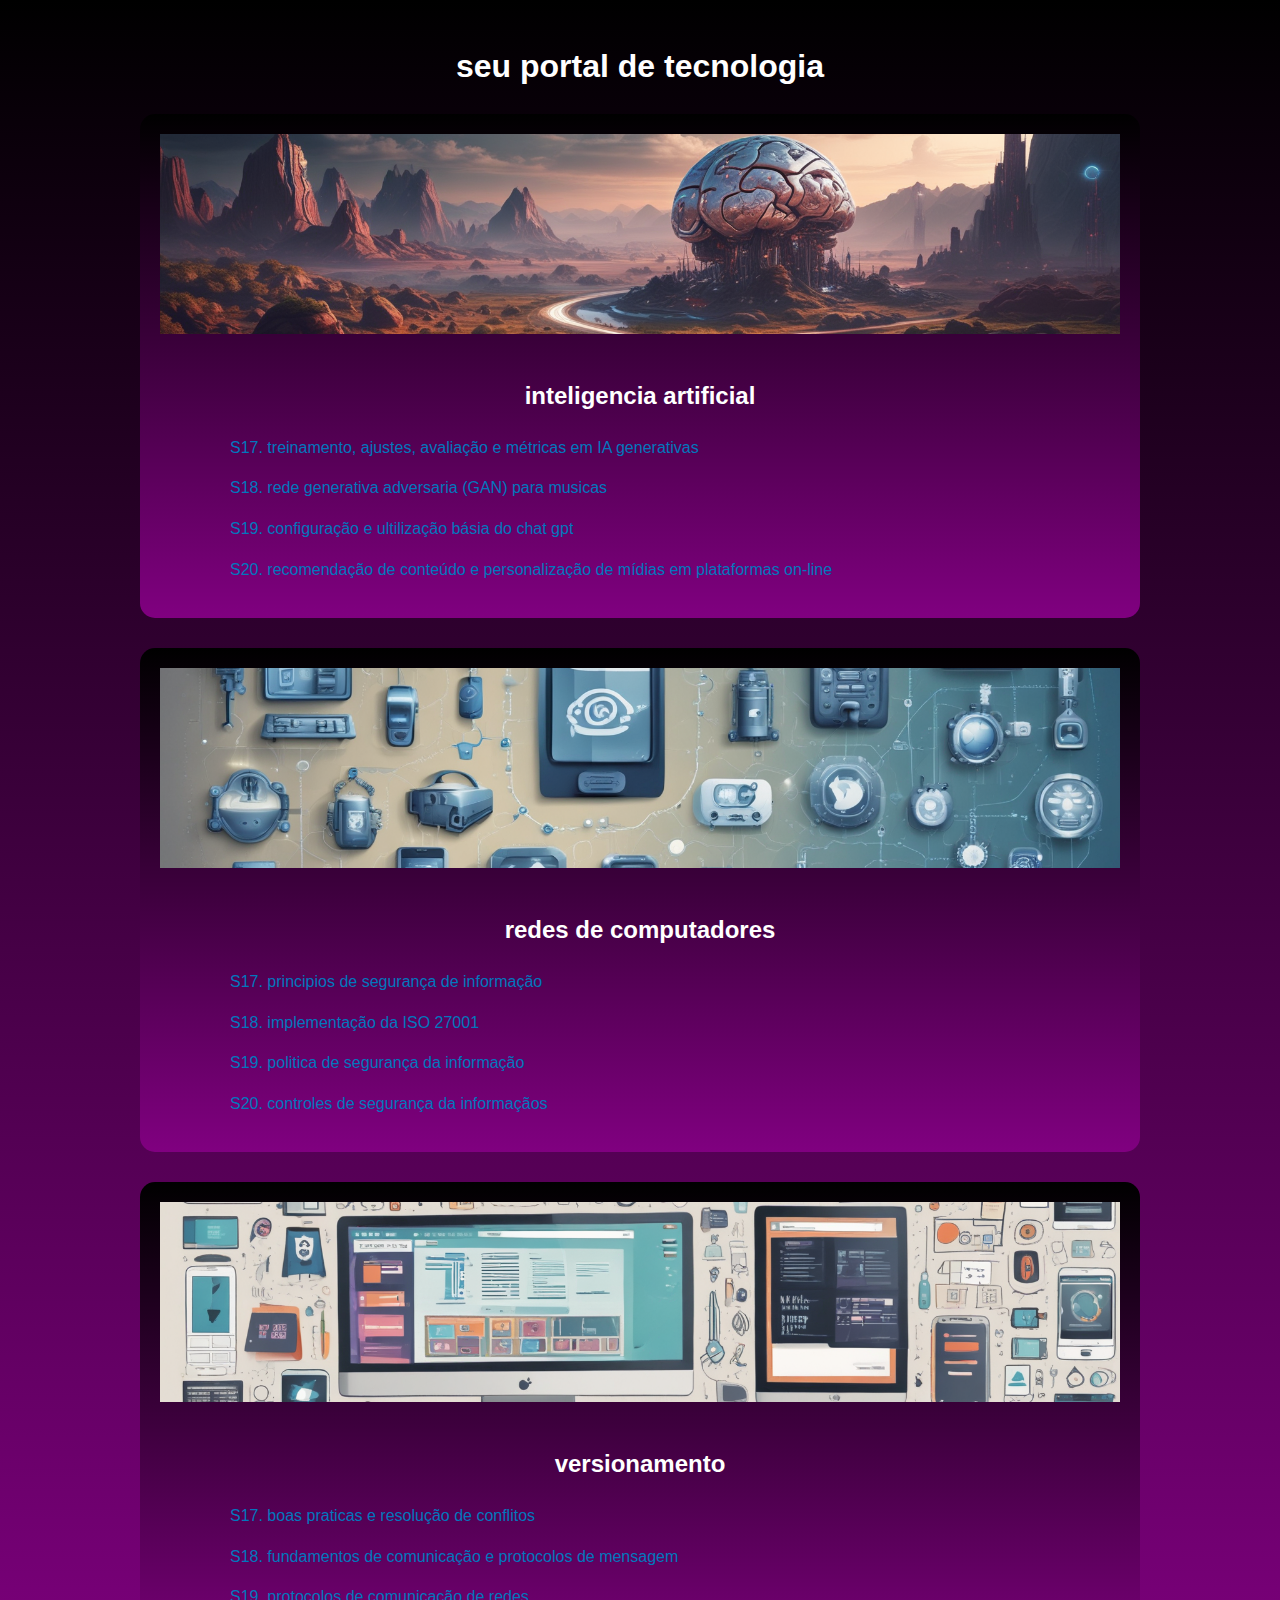
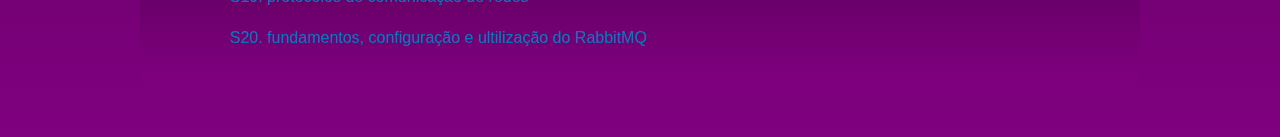
<file: index.html>
<!DOCTYPE html>
<html lang="pt-br">
<head>
    <meta charset="UTF-8">
    <meta name="viewport" content="width=device-width, initial-scale=1.0">
    <title>seu portal de tecnologia</title>
    <link rel="stylesheet" href="style.css">
</head>
<body>
  <h1>seu portal de tecnologia</h1>
 
  <div class="lista-topico" style="background: linear-gradient(black, purple)">

  <img src="./img/inteligência-artificial.png" alt="" class="imagem-topico">
  <h2>inteligencia artificial</h2>
  <ul>

    <li>
        <a href="./ia/s17.html">S17. treinamento, ajustes, avaliação e métricas em IA generativas</a>
    </li>
    <li>
        <a href="./ia/s18.html">S18. rede generativa adversaria (GAN) para musicas</a>
    </li>
    <li>
        <a href="./ia/s19.html">S19. configuração e ultilização básia do chat gpt</a>
    </li>
    <li>
        <a href="./ia/s20.html">S20. recomendação de conteúdo e personalização de mídias em plataformas on-line</a>
    </li>
  </ul>
</div>


<div class="lista-topico" style="background: linear-gradient(black, purple)">
    <img src="./img/redes.png" alt="" class="imagem-topico">
    <h2>redes de computadores</h2>
    <ul>
  
      <li>
          <a href="./redes/s17.html">S17. principios de segurança de informação</a>
      </li>
      <li>
          <a href="./redes/s18.html">S18. implementação da ISO 27001</a>
      </li>
      <li>
          <a href="./redes/s19.html">S19. politica de segurança da informação</a>
      </li>
      <li>
          <a href="./redes/s20.html">S20. controles de segurança da informaçãos</a>
      </li>
    </ul>
  </div>


  <div class="lista-topico" style="background: linear-gradient(black, purple)">
    <img src="./img/versionamento.png" alt="" class="imagem-topico">
    <h2>versionamento</h2>
    <ul>
  
      <li>
          <a href="./versionamento/s17.html">S17. boas praticas e resolução de conflitos</a>
      </li>
      <li>
          <a href="./versionamento/s18.html">S18. fundamentos de comunicação e protocolos de mensagem</a>
      </li>
      <li>
          <a href="./versionamento/s19.html">S19. protocolos de comunicação de redes</a>
      </li>
      <li>
          <a href="./versionamento/s20.html">S20. fundamentos, configuração e ultilização do RabbitMQ </a>
      </li>
    </ul>
  </div>
</body>
</html>
</file>
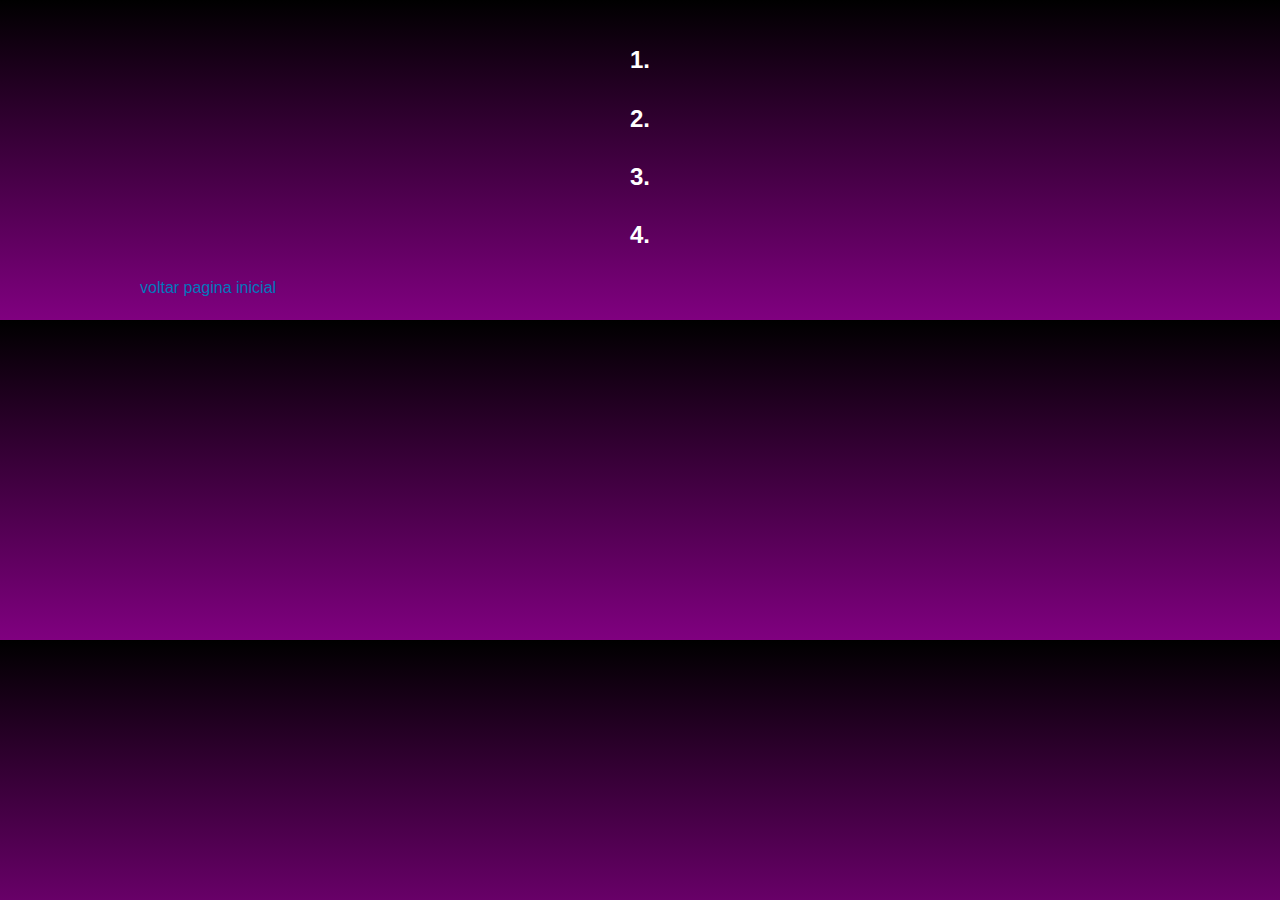
<file: page.html>
<!DOCTYPE html>
<html lang="pt-br">
<head>
    <meta charset="UTF-8">
    <meta name="viewport" content="width=device-width, initial-scale=1.0">
    <link rel="stylesheet" href="style.css">
    <title>s17 - ia</title>
</head>
<body>
    <div class="conteúdo-artigo">
 <h1></h1>
 <p></p>

 <h2>1.</h2>
<p></p>

<h2>2.</h2>
<p></p>

<h2>3.</h2>
<p></p>

<h2>4.</h2>
<p></p>   

<p></p>
</div>
<a href="../index.html">voltar pagina inicial</a>
</body>
</html>
</file>
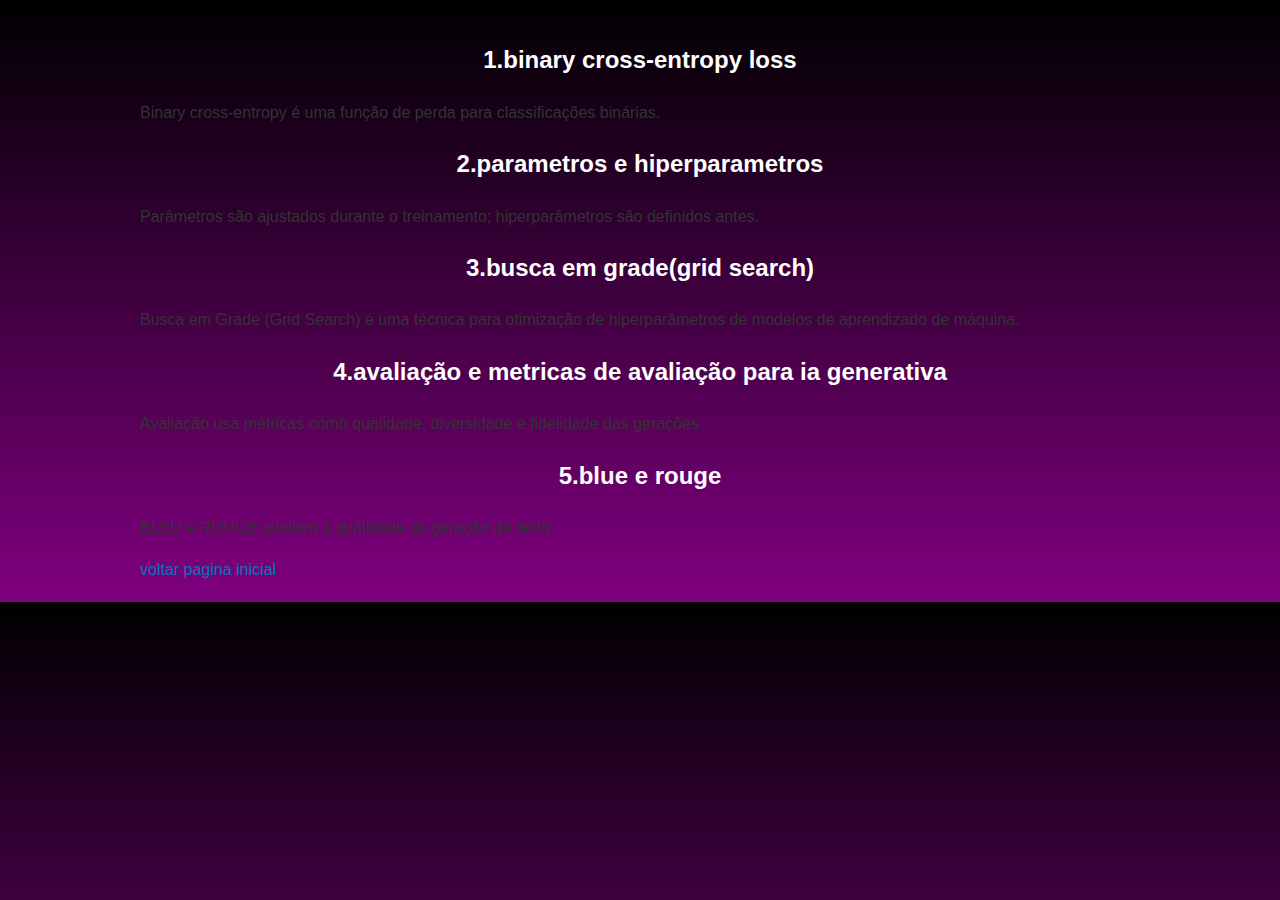
<file: ia/s17.html>
<!DOCTYPE html>
<html lang="pt-br">
<head>
    <meta charset="UTF-8">
    <meta name="viewport" content="width=device-width, initial-scale=1.0">
    <link rel="stylesheet" href="../style.css">
    <title>s17 - ia</title>
</head>
<body>
    <div class="conteúdo-artigo">
 <h1></h1>
 <p></p>

 <h2>1.binary cross-entropy loss</h2>
<p>Binary cross-entropy é uma função de perda para classificações binárias.</p>

<h2>2.parametros e hiperparametros</h2>
<p>Parâmetros são ajustados durante o treinamento; hiperparâmetros são definidos antes.</p>

<h2>3.busca em grade(grid search)</h2>
<p>Busca em Grade (Grid Search) é uma técnica para otimização de hiperparâmetros de modelos de aprendizado de máquina.</p>

<h2>4.avaliação e metricas de avaliação para ia generativa</h2>
<p>
    Avaliação usa métricas como qualidade, diversidade e fidelidade das gerações.</p>  

<h2>5.blue e rouge</h2>
<p>BLEU e ROUGE avaliam a qualidade da geração de texto.</p>

<p></p>
</div>
<a href="../index.html">voltar pagina inicial</a>
</body>
</html>
</file>
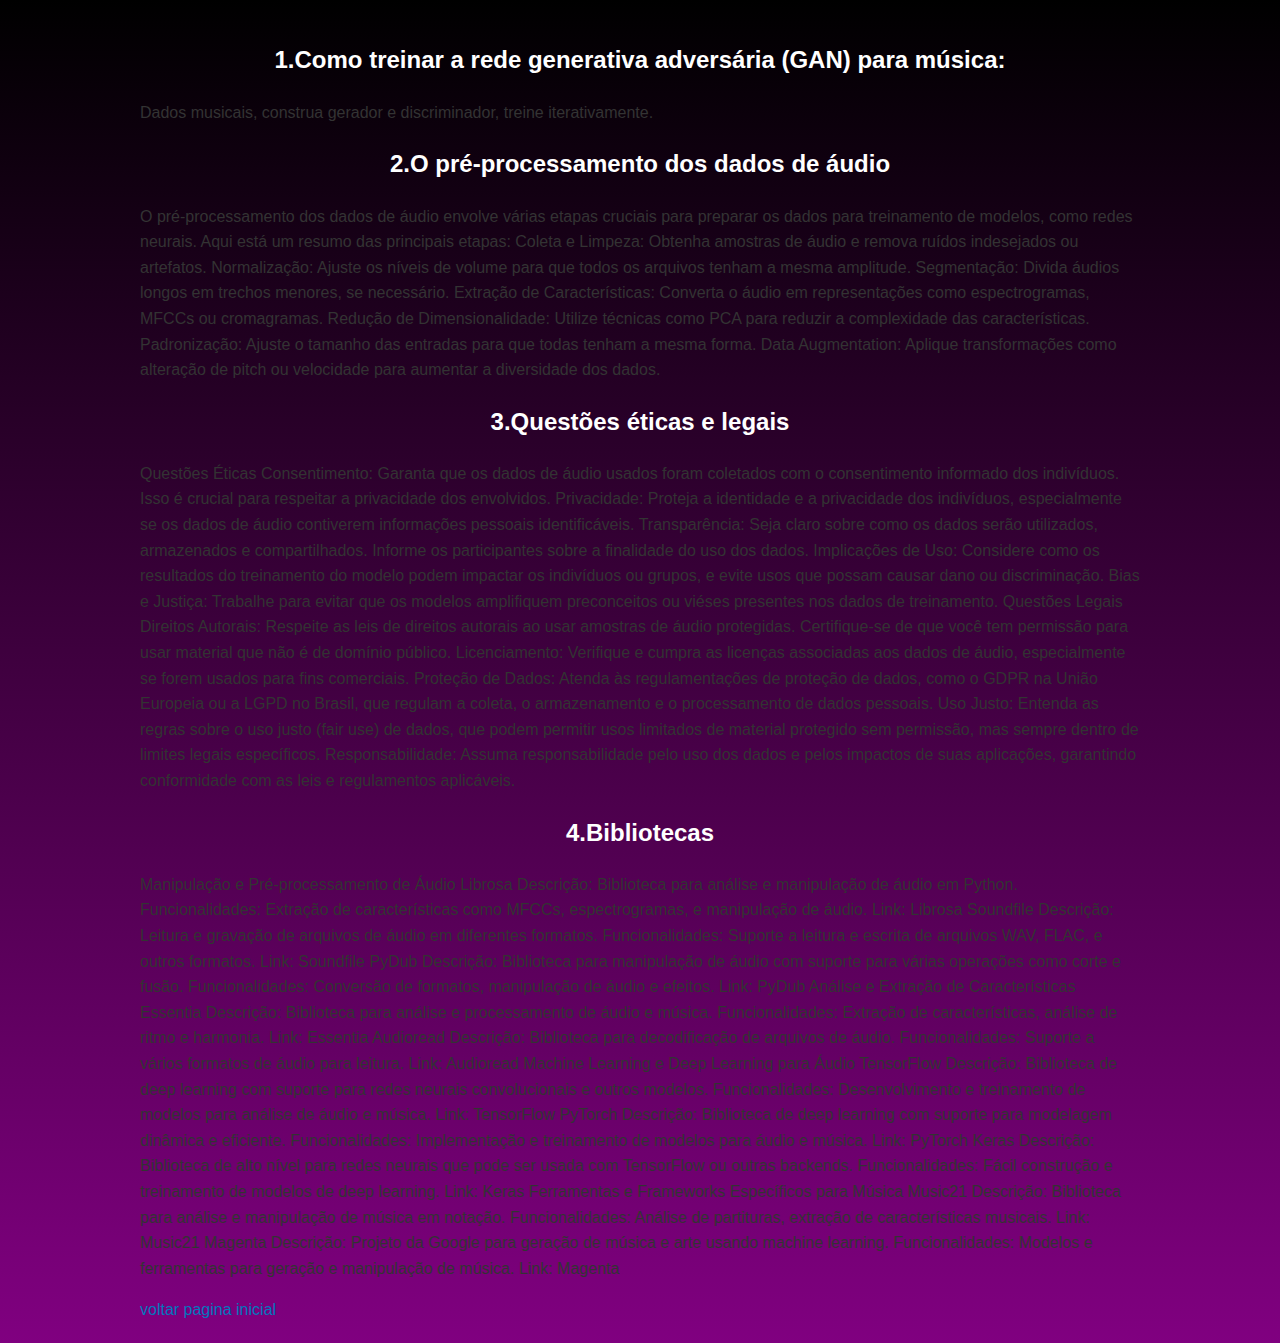
<file: ia/s18.html>
<!DOCTYPE html>
<html lang="pt-br">
<head>
    <meta charset="UTF-8">
    <meta name="viewport" content="width=device-width, initial-scale=1.0">
    <link rel="stylesheet" href="../style.css">
    <title>s17 - ia</title>
</head>
<body>
    <div class="conteúdo-artigo">
 <h1></h1>
 <p></p>

 <h2>1.Como treinar a rede generativa adversária (GAN) para música:</h2>
<p>Dados musicais, construa gerador e discriminador, treine iterativamente.</p>

<h2>2.O pré-processamento dos dados de áudio</h2>
<p>O pré-processamento dos dados de áudio envolve várias etapas cruciais para preparar os dados para treinamento de modelos, como redes neurais. Aqui está um resumo das principais etapas:

    Coleta e Limpeza: Obtenha amostras de áudio e remova ruídos indesejados ou artefatos.
    Normalização: Ajuste os níveis de volume para que todos os arquivos tenham a mesma amplitude.
    Segmentação: Divida áudios longos em trechos menores, se necessário.
    Extração de Características: Converta o áudio em representações como espectrogramas, MFCCs ou cromagramas.
    Redução de Dimensionalidade: Utilize técnicas como PCA para reduzir a complexidade das características.
    Padronização: Ajuste o tamanho das entradas para que todas tenham a mesma forma.
    Data Augmentation: Aplique transformações como alteração de pitch ou velocidade para aumentar a diversidade dos dados.</p>

<h2>3.Questões éticas e legais</h2>
<p>Questões Éticas
    Consentimento: Garanta que os dados de áudio usados foram coletados com o consentimento informado dos indivíduos. Isso é crucial para respeitar a privacidade dos envolvidos.
    
    Privacidade: Proteja a identidade e a privacidade dos indivíduos, especialmente se os dados de áudio contiverem informações pessoais identificáveis.
    
    Transparência: Seja claro sobre como os dados serão utilizados, armazenados e compartilhados. Informe os participantes sobre a finalidade do uso dos dados.
    
    Implicações de Uso: Considere como os resultados do treinamento do modelo podem impactar os indivíduos ou grupos, e evite usos que possam causar dano ou discriminação.
    
    Bias e Justiça: Trabalhe para evitar que os modelos amplifiquem preconceitos ou viéses presentes nos dados de treinamento.
    
    Questões Legais
    Direitos Autorais: Respeite as leis de direitos autorais ao usar amostras de áudio protegidas. Certifique-se de que você tem permissão para usar material que não é de domínio público.
    
    Licenciamento: Verifique e cumpra as licenças associadas aos dados de áudio, especialmente se forem usados para fins comerciais.
    
    Proteção de Dados: Atenda às regulamentações de proteção de dados, como o GDPR na União Europeia ou a LGPD no Brasil, que regulam a coleta, o armazenamento e o processamento de dados pessoais.
    
    Uso Justo: Entenda as regras sobre o uso justo (fair use) de dados, que podem permitir usos limitados de material protegido sem permissão, mas sempre dentro de limites legais específicos.
    
    Responsabilidade: Assuma responsabilidade pelo uso dos dados e pelos impactos de suas aplicações, garantindo conformidade com as leis e regulamentos aplicáveis.</p>

<h2>4.Bibliotecas</h2>
<p>Manipulação e Pré-processamento de Áudio
    Librosa
    
    Descrição: Biblioteca para análise e manipulação de áudio em Python.
    Funcionalidades: Extração de características como MFCCs, espectrogramas, e manipulação de áudio.
    Link: Librosa
    Soundfile
    
    Descrição: Leitura e gravação de arquivos de áudio em diferentes formatos.
    Funcionalidades: Suporte a leitura e escrita de arquivos WAV, FLAC, e outros formatos.
    Link: Soundfile
    PyDub
    
    Descrição: Biblioteca para manipulação de áudio com suporte para várias operações como corte e fusão.
    Funcionalidades: Conversão de formatos, manipulação de áudio e efeitos.
    Link: PyDub
    Análise e Extração de Características
    Essentia
    
    Descrição: Biblioteca para análise e processamento de áudio e música.
    Funcionalidades: Extração de características, análise de ritmo e harmonia.
    Link: Essentia
    Audioread
    
    Descrição: Biblioteca para decodificação de arquivos de áudio.
    Funcionalidades: Suporte a vários formatos de áudio para leitura.
    Link: Audioread
    Machine Learning e Deep Learning para Áudio
    TensorFlow
    
    Descrição: Biblioteca de deep learning com suporte para redes neurais convolucionais e outros modelos.
    Funcionalidades: Desenvolvimento e treinamento de modelos para análise de áudio e música.
    Link: TensorFlow
    PyTorch
    
    Descrição: Biblioteca de deep learning com suporte para modelagem dinâmica e eficiente.
    Funcionalidades: Implementação e treinamento de modelos para áudio e música.
    Link: PyTorch
    Keras
    
    Descrição: Biblioteca de alto nível para redes neurais que pode ser usada com TensorFlow ou outras backends.
    Funcionalidades: Fácil construção e treinamento de modelos de deep learning.
    Link: Keras
    Ferramentas e Frameworks Específicos para Música
    Music21
    
    Descrição: Biblioteca para análise e manipulação de música em notação.
    Funcionalidades: Análise de partituras, extração de características musicais.
    Link: Music21
    Magenta
    
    Descrição: Projeto da Google para geração de música e arte usando machine learning.
    Funcionalidades: Modelos e ferramentas para geração e manipulação de música.
    Link: Magenta</p>

<p></p>
</div>
<a href="../index.html">voltar pagina inicial</a>
</body>
</html>
</file>
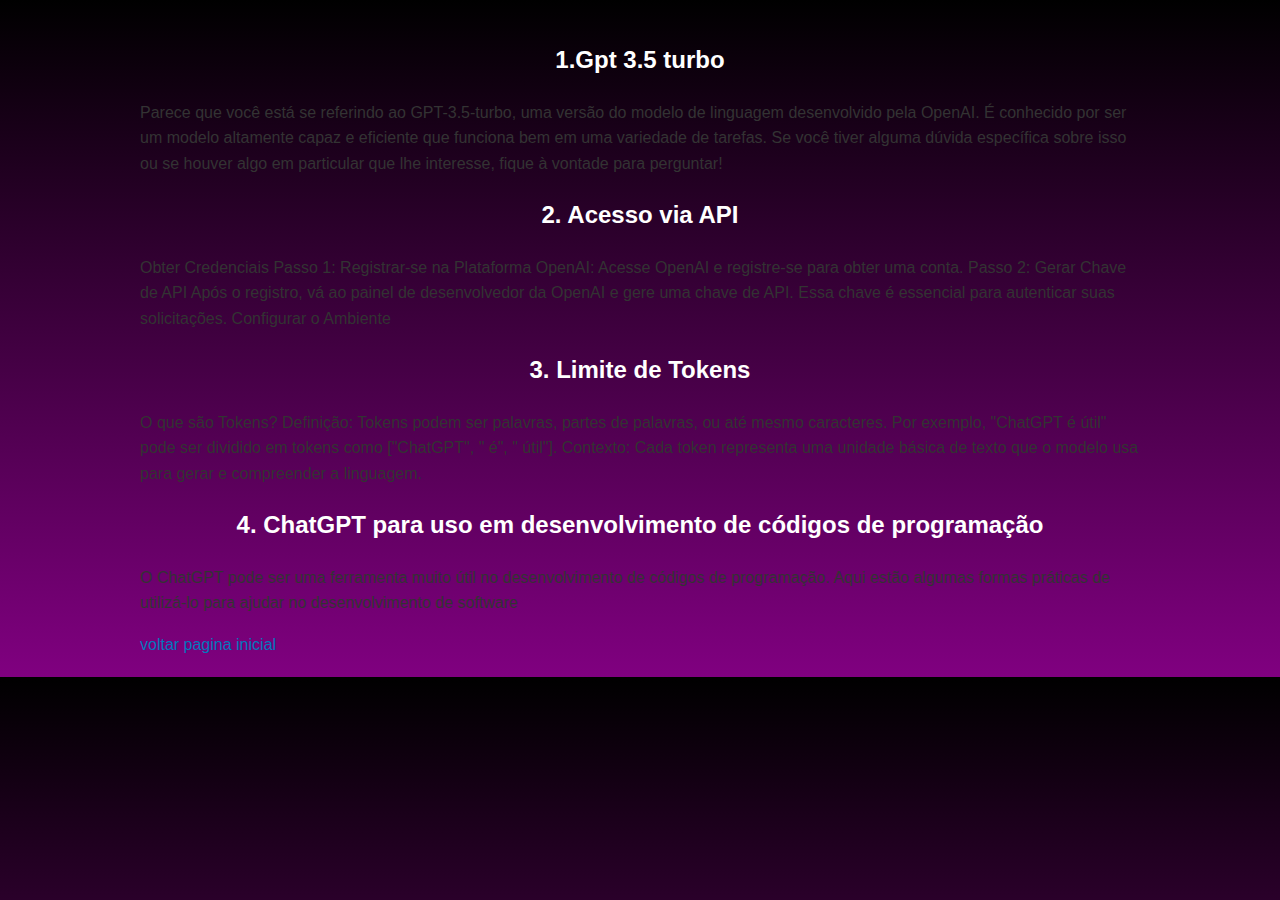
<file: ia/s19.html>
<!DOCTYPE html>
<html lang="pt-br">
<head>
    <meta charset="UTF-8">
    <meta name="viewport" content="width=device-width, initial-scale=1.0">
    <link rel="stylesheet" href="../style.css">
    <title>s17 - ia</title>
</head>
<body>
    <div class="conteúdo-artigo">
 <h1></h1>
 <p></p>

 <h2>1.Gpt 3.5 turbo</h2>
<p>Parece que você está se referindo ao GPT-3.5-turbo, uma versão do modelo de linguagem desenvolvido pela OpenAI. É conhecido por ser um modelo altamente capaz e eficiente que funciona bem em uma variedade de tarefas. Se você tiver alguma dúvida específica sobre isso ou se houver algo em particular que lhe interesse, fique à vontade para perguntar!</p>

<h2>2. Acesso via API</h2>
<p>Obter Credenciais
    Passo 1: Registrar-se na Plataforma
    
    OpenAI: Acesse OpenAI e registre-se para obter uma conta.
    Passo 2: Gerar Chave de API
    
    Após o registro, vá ao painel de desenvolvedor da OpenAI e gere uma chave de API. Essa chave é essencial para autenticar suas solicitações.
     Configurar o Ambiente</p>

<h2>3. Limite de Tokens</h2>
<p>O que são Tokens?
    Definição: Tokens podem ser palavras, partes de palavras, ou até mesmo caracteres. Por exemplo, "ChatGPT é útil" pode ser dividido em tokens como ["ChatGPT", " é", " útil"].
    Contexto: Cada token representa uma unidade básica de texto que o modelo usa para gerar e compreender a linguagem.</p>

<h2>4. ChatGPT para uso em desenvolvimento de códigos de programação</h2>
<p>O ChatGPT pode ser uma ferramenta muito útil no desenvolvimento de códigos de programação. Aqui estão algumas formas práticas de utilizá-lo para ajudar no desenvolvimento de software</p>   

<p></p>
</div>
<a href="../index.html">voltar pagina inicial</a>
</body>
</html>
</file>
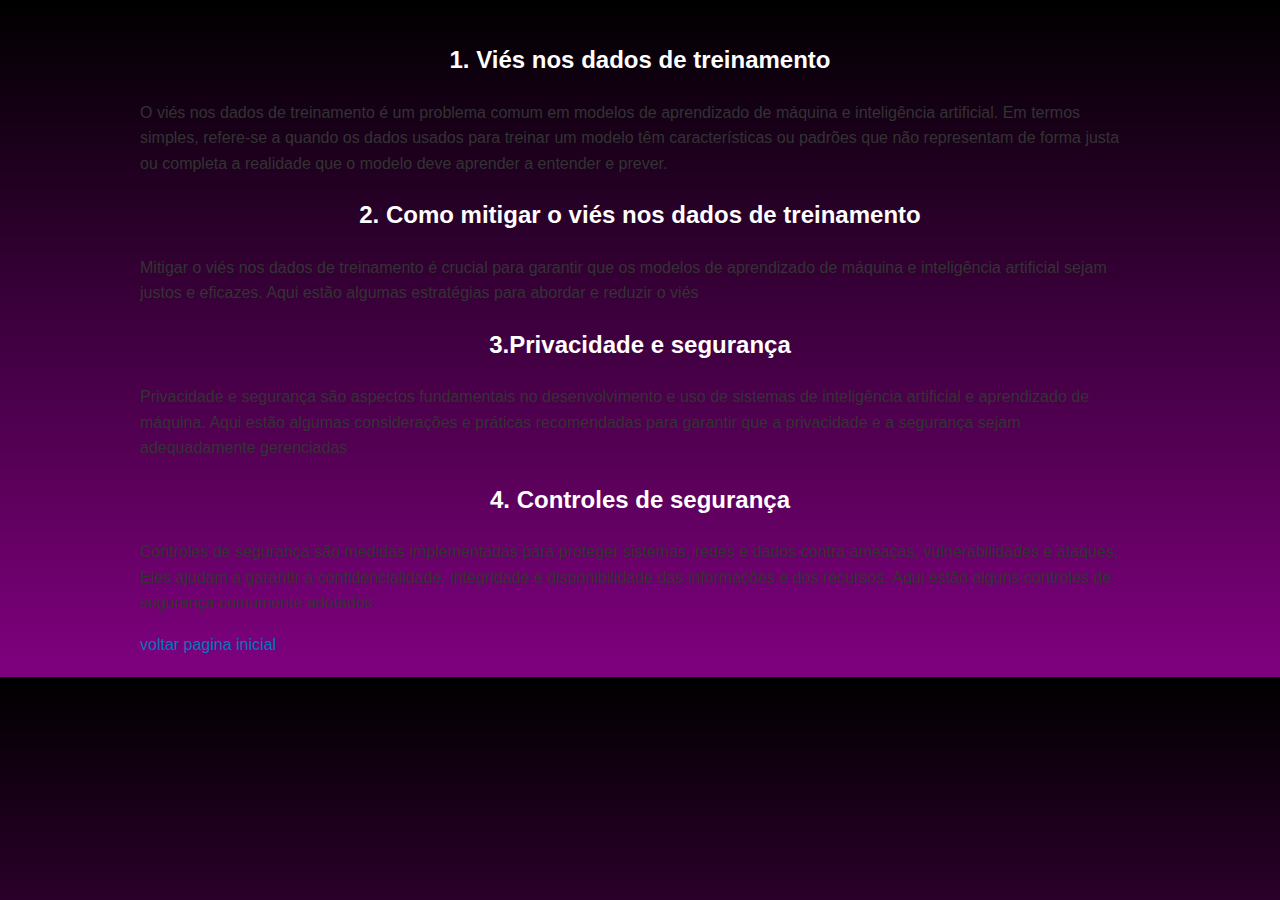
<file: ia/s20.html>
<!DOCTYPE html>
<html lang="pt-br">
<head>
    <meta charset="UTF-8">
    <meta name="viewport" content="width=device-width, initial-scale=1.0">
    <link rel="stylesheet" href="../style.css">
    <title>s17 - ia</title>
</head>
<body>
    <div class="conteúdo-artigo">
 <h1> </h1>
 <p></p>

 <h2>1. Viés nos dados de treinamento</h2>
<p>O viés nos dados de treinamento é um problema comum em modelos de aprendizado de máquina e inteligência artificial. Em termos simples, refere-se a quando os dados usados para treinar um modelo têm características ou padrões que não representam de forma justa ou completa a realidade que o modelo deve aprender a entender e prever.</p>

<h2>2. Como mitigar o viés nos dados de treinamento</h2>
<p>Mitigar o viés nos dados de treinamento é crucial para garantir que os modelos de aprendizado de máquina e inteligência artificial sejam justos e eficazes. Aqui estão algumas estratégias para abordar e reduzir o viés</p>

<h2>3.Privacidade e segurança</h2>
<p>Privacidade e segurança são aspectos fundamentais no desenvolvimento e uso de sistemas de inteligência artificial e aprendizado de máquina. Aqui estão algumas considerações e práticas recomendadas para garantir que a privacidade e a segurança sejam adequadamente gerenciadas</p>

<h2>4. Controles de segurança</h2>
<p>Controles de segurança são medidas implementadas para proteger sistemas, redes e dados contra ameaças, vulnerabilidades e ataques. Eles ajudam a garantir a confidencialidade, integridade e disponibilidade das informações e dos recursos. Aqui estão alguns controles de segurança comumente adotados</p>   

<p></p>
</div>
<a href="../index.html">voltar pagina inicial</a>
</body>
</html>
</file>
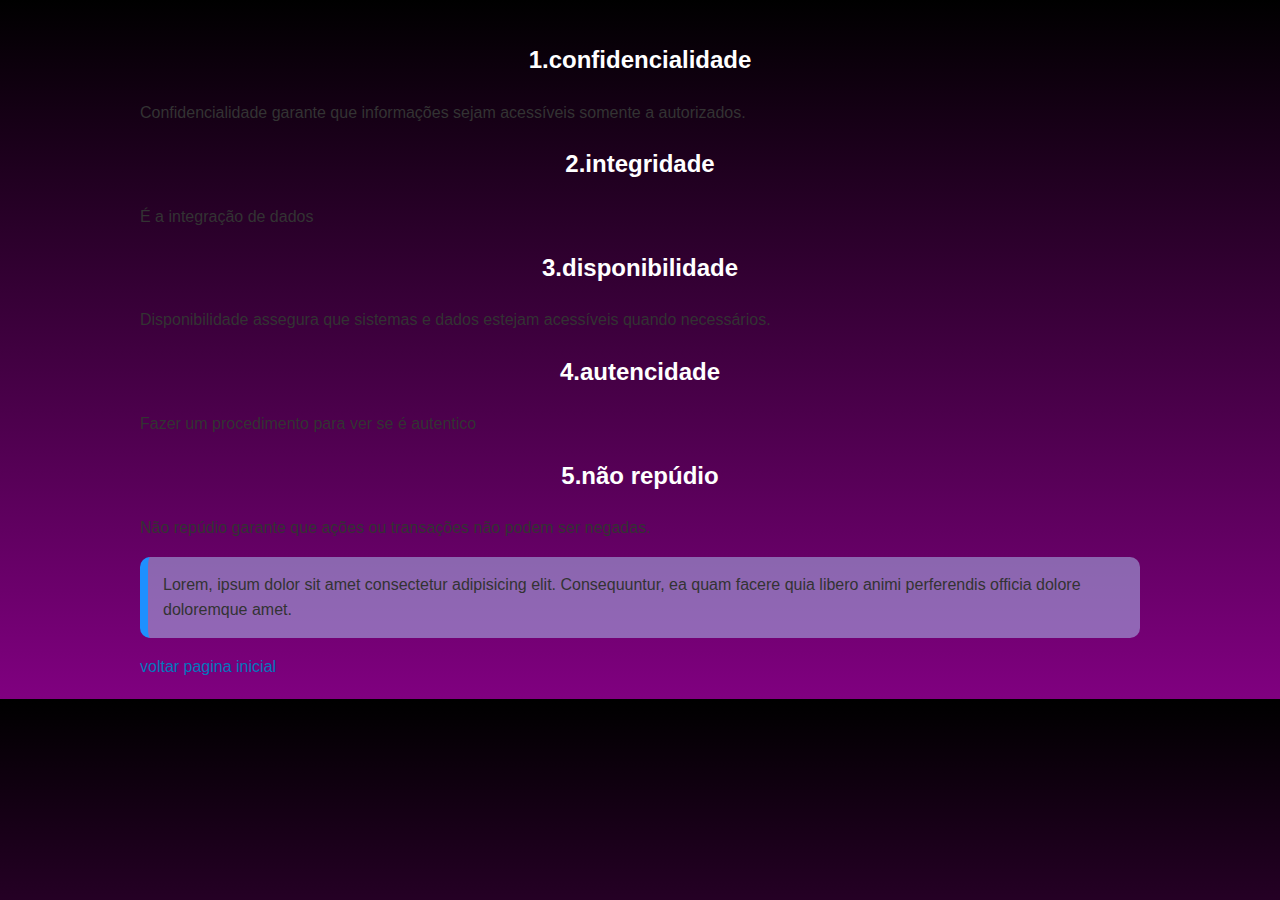
<file: redes/s17.html>
<!DOCTYPE html>
<html lang="pt-br">
<head>
    <meta charset="UTF-8">
    <meta name="viewport" content="width=device-width, initial-scale=1.0">
    <link rel="stylesheet" href="../style.css">
    <title>s17 - ia</title>
</head>
<body>
    <div class="conteúdo-artigo">
 <h1></h1>
 <p></p>

 <h2>1.confidencialidade</h2>
<p>Confidencialidade garante que informações sejam acessíveis somente a autorizados.</p>

<h2>2.integridade</h2>
<p>É a integração de dados</p>

<h2>3.disponibilidade</h2>
<p>Disponibilidade assegura que sistemas e dados estejam acessíveis quando necessários.</p>

<h2>4.autencidade</h2>
<p>Fazer um procedimento para ver se é autentico</p>   

<h2>5.não repúdio</h2>
<p>Não repúdio garante que ações ou transações não podem ser negadas.</p>
<p class="destaque">Lorem, ipsum dolor sit amet consectetur adipisicing elit. Consequuntur, ea quam facere quia libero animi perferendis officia dolore doloremque amet.</p>
</div>
<a href="../index.html">voltar pagina inicial</a>
</body>
</html>
</file>
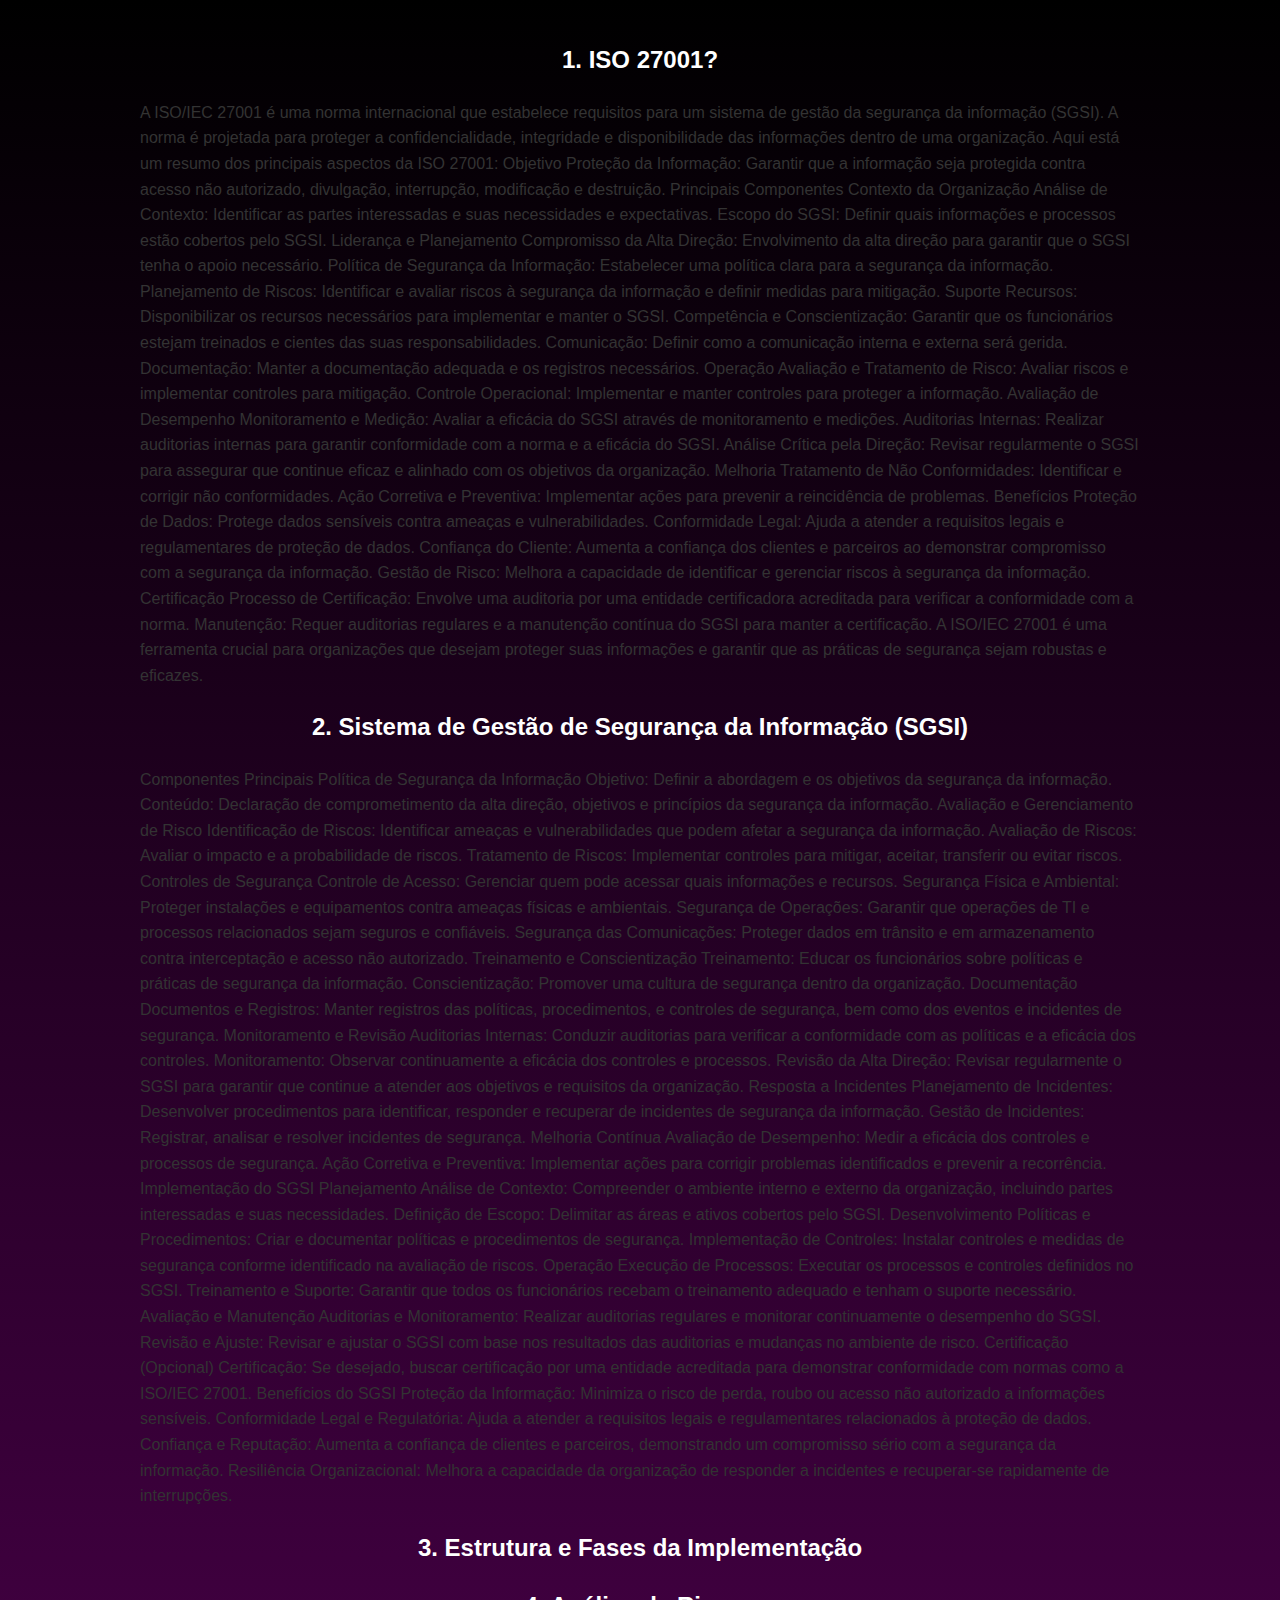
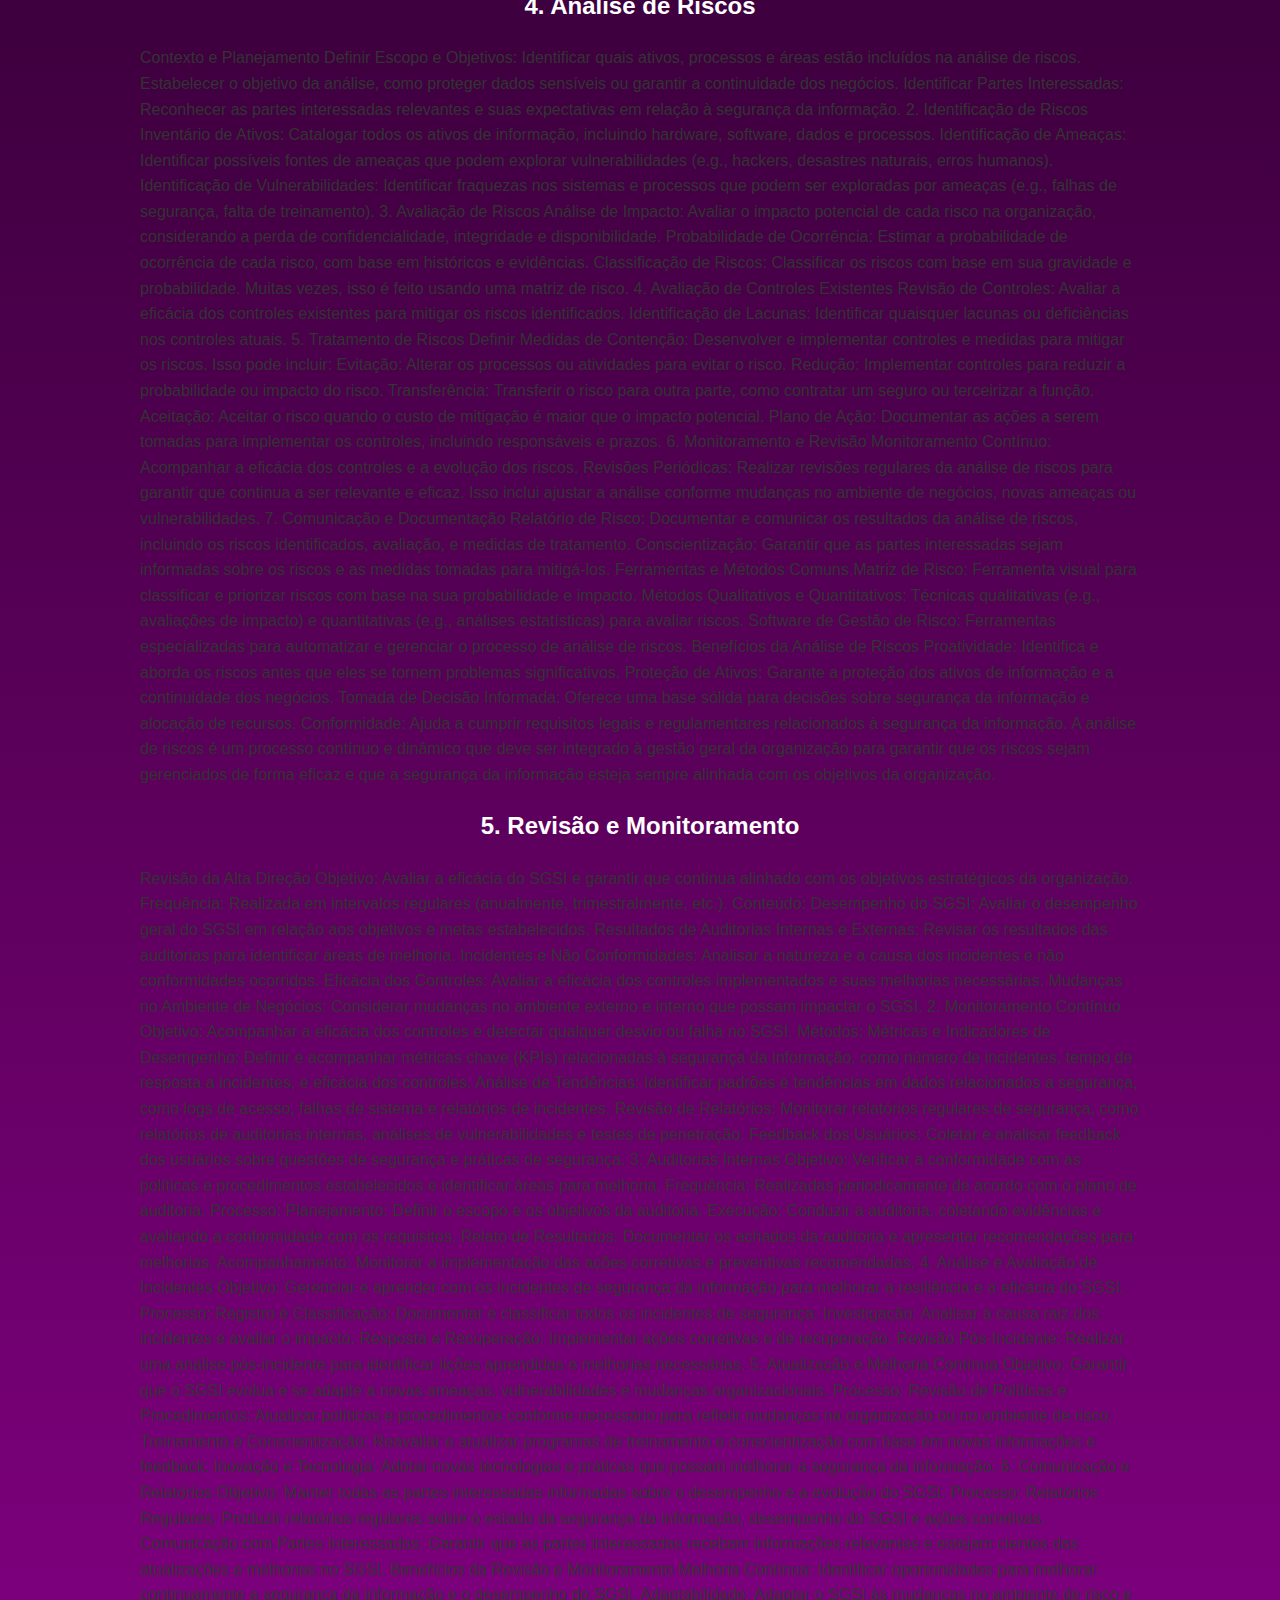
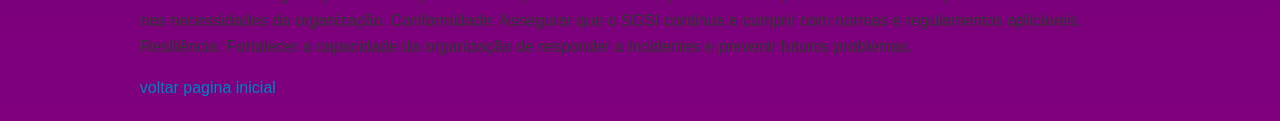
<file: redes/s18.html>
<!DOCTYPE html>
<html lang="pt-br">
<head>
    <meta charset="UTF-8">
    <meta name="viewport" content="width=device-width, initial-scale=1.0">
    <link rel="stylesheet" href="../style.css">

    <title>s17 - ia</title>
</head>
<body>
    <div class="conteúdo-artigo">
 <h1></h1>
 <p></p>

 <h2>1. ISO 27001?</h2>
<p>A ISO/IEC 27001 é uma norma internacional que estabelece requisitos para um sistema de gestão da segurança da informação (SGSI). A norma é projetada para proteger a confidencialidade, integridade e disponibilidade das informações dentro de uma organização. Aqui está um resumo dos principais aspectos da ISO 27001:

    Objetivo
    Proteção da Informação: Garantir que a informação seja protegida contra acesso não autorizado, divulgação, interrupção, modificação e destruição.
    Principais Componentes
    Contexto da Organização
    
    Análise de Contexto: Identificar as partes interessadas e suas necessidades e expectativas.
    Escopo do SGSI: Definir quais informações e processos estão cobertos pelo SGSI.
    Liderança e Planejamento
    
    Compromisso da Alta Direção: Envolvimento da alta direção para garantir que o SGSI tenha o apoio necessário.
    Política de Segurança da Informação: Estabelecer uma política clara para a segurança da informação.
    Planejamento de Riscos: Identificar e avaliar riscos à segurança da informação e definir medidas para mitigação.
    Suporte
    
    Recursos: Disponibilizar os recursos necessários para implementar e manter o SGSI.
    Competência e Conscientização: Garantir que os funcionários estejam treinados e cientes das suas responsabilidades.
    Comunicação: Definir como a comunicação interna e externa será gerida.
    Documentação: Manter a documentação adequada e os registros necessários.
    Operação
    
    Avaliação e Tratamento de Risco: Avaliar riscos e implementar controles para mitigação.
    Controle Operacional: Implementar e manter controles para proteger a informação.
    Avaliação de Desempenho
    
    Monitoramento e Medição: Avaliar a eficácia do SGSI através de monitoramento e medições.
    Auditorias Internas: Realizar auditorias internas para garantir conformidade com a norma e a eficácia do SGSI.
    Análise Crítica pela Direção: Revisar regularmente o SGSI para assegurar que continue eficaz e alinhado com os objetivos da organização.
    Melhoria
    
    Tratamento de Não Conformidades: Identificar e corrigir não conformidades.
    Ação Corretiva e Preventiva: Implementar ações para prevenir a reincidência de problemas.
    Benefícios
    Proteção de Dados: Protege dados sensíveis contra ameaças e vulnerabilidades.
    Conformidade Legal: Ajuda a atender a requisitos legais e regulamentares de proteção de dados.
    Confiança do Cliente: Aumenta a confiança dos clientes e parceiros ao demonstrar compromisso com a segurança da informação.
    Gestão de Risco: Melhora a capacidade de identificar e gerenciar riscos à segurança da informação.
    Certificação
    Processo de Certificação: Envolve uma auditoria por uma entidade certificadora acreditada para verificar a conformidade com a norma.
    Manutenção: Requer auditorias regulares e a manutenção contínua do SGSI para manter a certificação.
    A ISO/IEC 27001 é uma ferramenta crucial para organizações que desejam proteger suas informações e garantir que as práticas de segurança sejam robustas e eficazes.</p>

<h2>2. Sistema de Gestão de Segurança da Informação (SGSI)</h2>
<p>Componentes Principais
    Política de Segurança da Informação
    
    Objetivo: Definir a abordagem e os objetivos da segurança da informação.
    Conteúdo: Declaração de comprometimento da alta direção, objetivos e princípios da segurança da informação.
    Avaliação e Gerenciamento de Risco
    
    Identificação de Riscos: Identificar ameaças e vulnerabilidades que podem afetar a segurança da informação.
    Avaliação de Riscos: Avaliar o impacto e a probabilidade de riscos.
    Tratamento de Riscos: Implementar controles para mitigar, aceitar, transferir ou evitar riscos.
    Controles de Segurança
    
    Controle de Acesso: Gerenciar quem pode acessar quais informações e recursos.
    Segurança Física e Ambiental: Proteger instalações e equipamentos contra ameaças físicas e ambientais.
    Segurança de Operações: Garantir que operações de TI e processos relacionados sejam seguros e confiáveis.
    Segurança das Comunicações: Proteger dados em trânsito e em armazenamento contra interceptação e acesso não autorizado.
    Treinamento e Conscientização
    
    Treinamento: Educar os funcionários sobre políticas e práticas de segurança da informação.
    Conscientização: Promover uma cultura de segurança dentro da organização.
    Documentação
    
    Documentos e Registros: Manter registros das políticas, procedimentos, e controles de segurança, bem como dos eventos e incidentes de segurança.
    Monitoramento e Revisão
    
    Auditorias Internas: Conduzir auditorias para verificar a conformidade com as políticas e a eficácia dos controles.
    Monitoramento: Observar continuamente a eficácia dos controles e processos.
    Revisão da Alta Direção: Revisar regularmente o SGSI para garantir que continue a atender aos objetivos e requisitos da organização.
    Resposta a Incidentes
    
    Planejamento de Incidentes: Desenvolver procedimentos para identificar, responder e recuperar de incidentes de segurança da informação.
    Gestão de Incidentes: Registrar, analisar e resolver incidentes de segurança.
    Melhoria Contínua
    
    Avaliação de Desempenho: Medir a eficácia dos controles e processos de segurança.
    Ação Corretiva e Preventiva: Implementar ações para corrigir problemas identificados e prevenir a recorrência.
    Implementação do SGSI
    Planejamento
    
    Análise de Contexto: Compreender o ambiente interno e externo da organização, incluindo partes interessadas e suas necessidades.
    Definição de Escopo: Delimitar as áreas e ativos cobertos pelo SGSI.
    Desenvolvimento
    
    Políticas e Procedimentos: Criar e documentar políticas e procedimentos de segurança.
    Implementação de Controles: Instalar controles e medidas de segurança conforme identificado na avaliação de riscos.
    Operação
    
    Execução de Processos: Executar os processos e controles definidos no SGSI.
    Treinamento e Suporte: Garantir que todos os funcionários recebam o treinamento adequado e tenham o suporte necessário.
    Avaliação e Manutenção
    
    Auditorias e Monitoramento: Realizar auditorias regulares e monitorar continuamente o desempenho do SGSI.
    Revisão e Ajuste: Revisar e ajustar o SGSI com base nos resultados das auditorias e mudanças no ambiente de risco.
    Certificação (Opcional)
    
    Certificação: Se desejado, buscar certificação por uma entidade acreditada para demonstrar conformidade com normas como a ISO/IEC 27001.
    Benefícios do SGSI
    Proteção da Informação: Minimiza o risco de perda, roubo ou acesso não autorizado a informações sensíveis.
    Conformidade Legal e Regulatória: Ajuda a atender a requisitos legais e regulamentares relacionados à proteção de dados.
    Confiança e Reputação: Aumenta a confiança de clientes e parceiros, demonstrando um compromisso sério com a segurança da informação.
    Resiliência Organizacional: Melhora a capacidade da organização de responder a incidentes e recuperar-se rapidamente de interrupções.</p>

<h2>3. Estrutura e Fases da Implementação</h2>
<p></p>

<h2>4. Análise de Riscos</h2>
<p>Contexto e Planejamento
    Definir Escopo e Objetivos: Identificar quais ativos, processos e áreas estão incluídos na análise de riscos. Estabelecer o objetivo da análise, como proteger dados sensíveis ou garantir a continuidade dos negócios.
    Identificar Partes Interessadas: Reconhecer as partes interessadas relevantes e suas expectativas em relação à segurança da informação.
    2. Identificação de Riscos
    Inventário de Ativos: Catalogar todos os ativos de informação, incluindo hardware, software, dados e processos.
    Identificação de Ameaças: Identificar possíveis fontes de ameaças que podem explorar vulnerabilidades (e.g., hackers, desastres naturais, erros humanos).
    Identificação de Vulnerabilidades: Identificar fraquezas nos sistemas e processos que podem ser exploradas por ameaças (e.g., falhas de segurança, falta de treinamento).
    3. Avaliação de Riscos
    Análise de Impacto: Avaliar o impacto potencial de cada risco na organização, considerando a perda de confidencialidade, integridade e disponibilidade.
    Probabilidade de Ocorrência: Estimar a probabilidade de ocorrência de cada risco, com base em históricos e evidências.
    Classificação de Riscos: Classificar os riscos com base em sua gravidade e probabilidade. Muitas vezes, isso é feito usando uma matriz de risco.
    4. Avaliação de Controles Existentes
    Revisão de Controles: Avaliar a eficácia dos controles existentes para mitigar os riscos identificados.
    Identificação de Lacunas: Identificar quaisquer lacunas ou deficiências nos controles atuais.
    5. Tratamento de Riscos
    Definir Medidas de Contenção: Desenvolver e implementar controles e medidas para mitigar os riscos. Isso pode incluir:
    
    Evitação: Alterar os processos ou atividades para evitar o risco.
    Redução: Implementar controles para reduzir a probabilidade ou impacto do risco.
    Transferência: Transferir o risco para outra parte, como contratar um seguro ou terceirizar a função.
    Aceitação: Aceitar o risco quando o custo de mitigação é maior que o impacto potencial.
    Plano de Ação: Documentar as ações a serem tomadas para implementar os controles, incluindo responsáveis e prazos.
    
    6. Monitoramento e Revisão
    Monitoramento Contínuo: Acompanhar a eficácia dos controles e a evolução dos riscos.
    Revisões Periódicas: Realizar revisões regulares da análise de riscos para garantir que continua a ser relevante e eficaz. Isso inclui ajustar a análise conforme mudanças no ambiente de negócios, novas ameaças ou vulnerabilidades.
    7. Comunicação e Documentação
    Relatório de Risco: Documentar e comunicar os resultados da análise de riscos, incluindo os riscos identificados, avaliação, e medidas de tratamento.
    Conscientização: Garantir que as partes interessadas sejam informadas sobre os riscos e as medidas tomadas para mitigá-los.
    Ferramentas e Métodos Comuns
    Matriz de Risco: Ferramenta visual para classificar e priorizar riscos com base na sua probabilidade e impacto.
    Métodos Qualitativos e Quantitativos: Técnicas qualitativas (e.g., avaliações de impacto) e quantitativas (e.g., análises estatísticas) para avaliar riscos.
    Software de Gestão de Risco: Ferramentas especializadas para automatizar e gerenciar o processo de análise de riscos.
    Benefícios da Análise de Riscos
    Proatividade: Identifica e aborda os riscos antes que eles se tornem problemas significativos.
    Proteção de Ativos: Garante a proteção dos ativos de informação e a continuidade dos negócios.
    Tomada de Decisão Informada: Oferece uma base sólida para decisões sobre segurança da informação e alocação de recursos.
    Conformidade: Ajuda a cumprir requisitos legais e regulamentares relacionados à segurança da informação.
    A análise de riscos é um processo contínuo e dinâmico que deve ser integrado à gestão geral da organização para garantir que os riscos sejam gerenciados de forma eficaz e que a segurança da informação esteja sempre alinhada com os objetivos da organização.
    
    </p>   

<h2>5. Revisão e Monitoramento</h2>
<p>Revisão da Alta Direção
    Objetivo: Avaliar a eficácia do SGSI e garantir que continua alinhado com os objetivos estratégicos da organização.
    Frequência: Realizada em intervalos regulares (anualmente, trimestralmente, etc.).
    Conteúdo:
    Desempenho do SGSI: Avaliar o desempenho geral do SGSI em relação aos objetivos e metas estabelecidos.
    Resultados de Auditorias Internas e Externas: Revisar os resultados das auditorias para identificar áreas de melhoria.
    Incidentes e Não Conformidades: Analisar a natureza e a causa dos incidentes e não conformidades ocorridos.
    Eficácia dos Controles: Avaliar a eficácia dos controles implementados e suas melhorias necessárias.
    Mudanças no Ambiente de Negócios: Considerar mudanças no ambiente externo e interno que possam impactar o SGSI.
    2. Monitoramento Contínuo
    Objetivo: Acompanhar a eficácia dos controles e detectar qualquer desvio ou falha no SGSI.
    Métodos:
    Métricas e Indicadores de Desempenho: Definir e acompanhar métricas chave (KPIs) relacionadas à segurança da informação, como número de incidentes, tempo de resposta a incidentes, e eficácia dos controles.
    Análise de Tendências: Identificar padrões e tendências em dados relacionados a segurança, como logs de acesso, falhas de sistema e relatórios de incidentes.
    Revisão de Relatórios: Monitorar relatórios regulares de segurança, como relatórios de auditorias internas, análises de vulnerabilidades e testes de penetração.
    Feedback dos Usuários: Coletar e analisar feedback dos usuários sobre questões de segurança e práticas de segurança.
    3. Auditorias Internas
    Objetivo: Verificar a conformidade com as políticas e procedimentos estabelecidos e identificar áreas para melhoria.
    Frequência: Realizadas periodicamente de acordo com o plano de auditoria.
    Processo:
    Planejamento: Definir o escopo e os objetivos da auditoria.
    Execução: Conduzir a auditoria, coletando evidências e avaliando a conformidade com os requisitos.
    Relato de Resultados: Documentar os achados da auditoria e apresentar recomendações para melhorias.
    Acompanhamento: Monitorar a implementação das ações corretivas e preventivas recomendadas.
    4. Análise e Avaliação de Incidentes
    Objetivo: Gerenciar e aprender com os incidentes de segurança da informação para melhorar a resiliência e a eficácia do SGSI.
    Processo:
    Registro e Classificação: Documentar e classificar todos os incidentes de segurança.
    Investigação: Analisar a causa raiz dos incidentes e avaliar o impacto.
    Resposta e Recuperação: Implementar ações corretivas e de recuperação.
    Revisão Pós-Incidente: Realizar uma análise pós-incidente para identificar lições aprendidas e melhorias necessárias.
    5. Atualização e Melhoria Contínua
    Objetivo: Garantir que o SGSI evolua e se adapte a novas ameaças, vulnerabilidades e mudanças organizacionais.
    Processo:
    Revisão de Políticas e Procedimentos: Atualizar políticas e procedimentos conforme necessário para refletir mudanças na organização ou no ambiente de risco.
    Treinamento e Conscientização: Reavaliar e atualizar programas de treinamento e conscientização com base em novas informações e feedback.
    Inovação e Tecnologia: Adotar novas tecnologias e práticas que possam melhorar a segurança da informação.
    6. Comunicação e Relatórios
    Objetivo: Manter todas as partes interessadas informadas sobre o desempenho e a evolução do SGSI.
    Processo:
    Relatórios Regulares: Produzir relatórios regulares sobre o estado da segurança da informação, desempenho do SGSI e ações corretivas.
    Comunicação com Partes Interessadas: Garantir que as partes interessadas recebam informações relevantes e estejam cientes das atualizações e melhorias no SGSI.
    Benefícios da Revisão e Monitoramento
    Melhoria Contínua: Identificar oportunidades para melhorar continuamente a segurança da informação e o desempenho do SGSI.
    Adaptabilidade: Adaptar o SGSI às mudanças no ambiente de risco e nas necessidades da organização.
    Conformidade: Assegurar que o SGSI continua a cumprir com normas e regulamentos aplicáveis.
    Resiliência: Fortalecer a capacidade da organização de responder a incidentes e prevenir futuros problemas.</p>


<p></p>
</div>
<a href="../index.html">voltar pagina inicial</a>
</body>
</html>
</file>
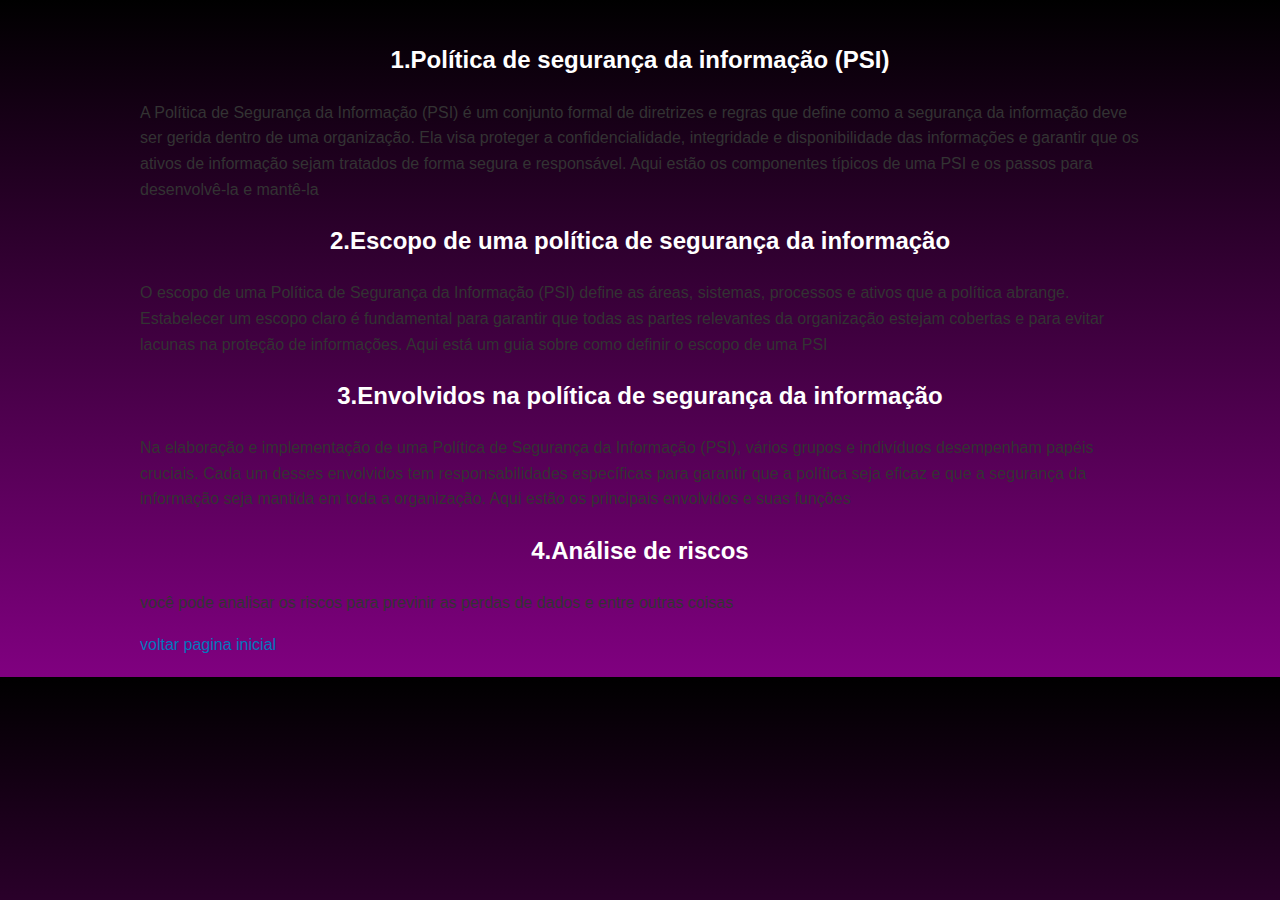
<file: redes/s19.html>
<!DOCTYPE html>
<html lang="pt-br">
<head>
    <meta charset="UTF-8">
    <meta name="viewport" content="width=device-width, initial-scale=1.0">
    <link rel="stylesheet" href="../style.css">
    <title>s17 - ia</title>
</head>
<body>
    <div class="conteúdo-artigo">
 <h1></h1>
 <p></p>

 <h2>1.Política de segurança da informação (PSI)</h2>
<p>A Política de Segurança da Informação (PSI) é um conjunto formal de diretrizes e regras que define como a segurança da informação deve ser gerida dentro de uma organização. Ela visa proteger a confidencialidade, integridade e disponibilidade das informações e garantir que os ativos de informação sejam tratados de forma segura e responsável. Aqui estão os componentes típicos de uma PSI e os passos para desenvolvê-la e mantê-la</p>

<h2>2.Escopo de uma política de segurança da informação</h2>
<p>O escopo de uma Política de Segurança da Informação (PSI) define as áreas, sistemas, processos e ativos que a política abrange. Estabelecer um escopo claro é fundamental para garantir que todas as partes relevantes da organização estejam cobertas e para evitar lacunas na proteção de informações. Aqui está um guia sobre como definir o escopo de uma PSI</p>

<h2>3.Envolvidos na política de segurança da informação</h2>
<p>Na elaboração e implementação de uma Política de Segurança da Informação (PSI), vários grupos e indivíduos desempenham papéis cruciais. Cada um desses envolvidos tem responsabilidades específicas para garantir que a política seja eficaz e que a segurança da informação seja mantida em toda a organização. Aqui estão os principais envolvidos e suas funções</p>

<h2>4.Análise de riscos</h2>
<p>você pode analisar os riscos para previnir as perdas de dados e entre outras coisas</p>   

<p></p>
</div>
<a href="../index.html">voltar pagina inicial</a>
</body>
</html>
</file>
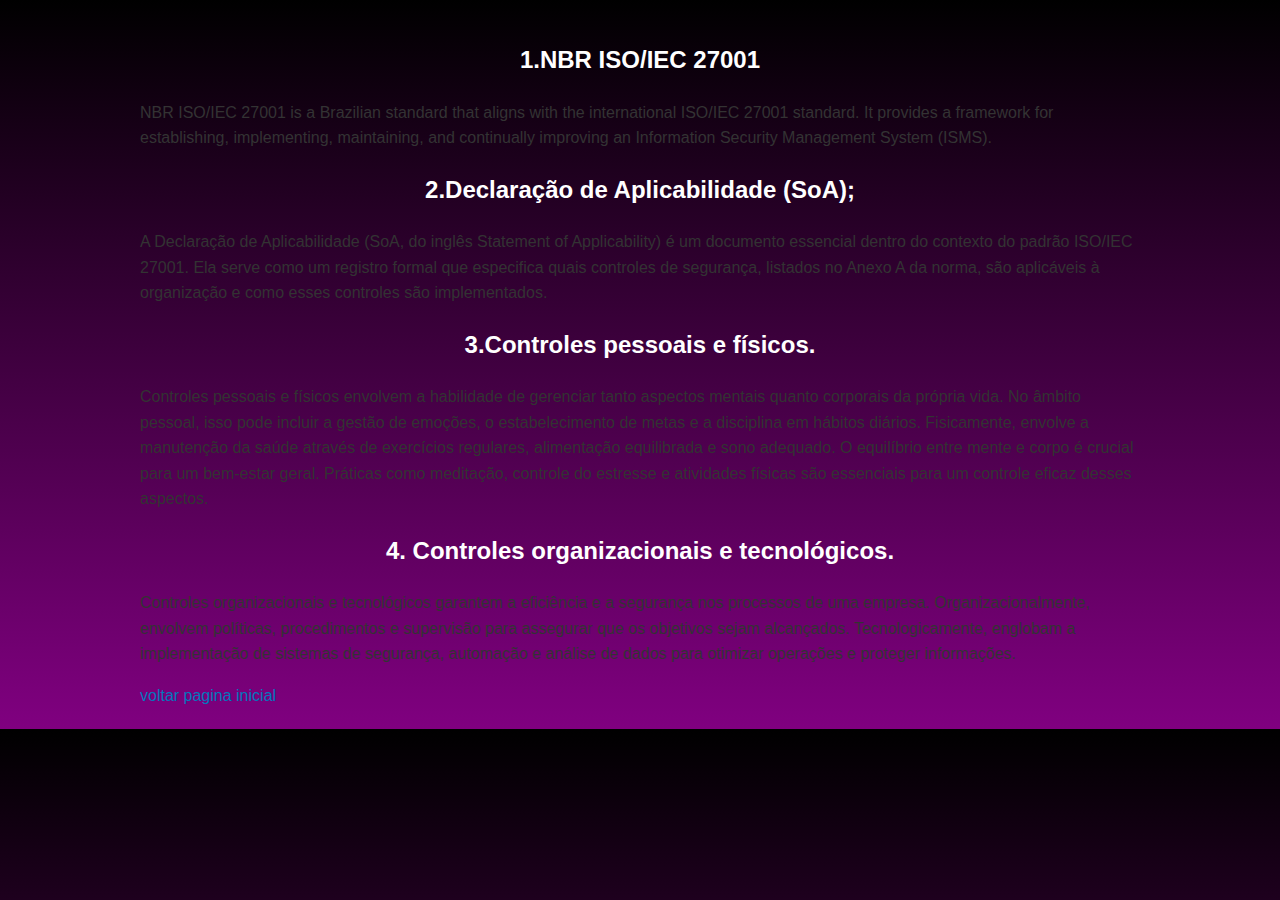
<file: redes/s20.html>
<!DOCTYPE html>
<html lang="pt-br">
<head>
    <meta charset="UTF-8">
    <meta name="viewport" content="width=device-width, initial-scale=1.0">
    <link rel="stylesheet" href="../style.css">
    <title>s17 - ia</title>
</head>
<body>
    <div class="conteúdo-artigo">
 <h1></h1>
 <p></p>

 <h2>1.NBR ISO/IEC 27001</h2>
<p>NBR ISO/IEC 27001 is a Brazilian standard that aligns with the international ISO/IEC 27001 standard. It provides a framework for establishing, implementing, maintaining, and continually improving an Information Security Management System (ISMS).</p>

<h2>2.Declaração de Aplicabilidade (SoA);</h2>
<p>A Declaração de Aplicabilidade (SoA, do inglês Statement of Applicability) é um documento essencial dentro do contexto do padrão ISO/IEC 27001. Ela serve como um registro formal que especifica quais controles de segurança, listados no Anexo A da norma, são aplicáveis à organização e como esses controles são implementados.</p>

<h2>3.Controles pessoais e físicos.</h2>
<p>Controles pessoais e físicos envolvem a habilidade de gerenciar tanto aspectos mentais quanto corporais da própria vida. No âmbito pessoal, isso pode incluir a gestão de emoções, o estabelecimento de metas e a disciplina em hábitos diários. Fisicamente, envolve a manutenção da saúde através de exercícios regulares, alimentação equilibrada e sono adequado. O equilíbrio entre mente e corpo é crucial para um bem-estar geral. Práticas como meditação, controle do estresse e atividades físicas são essenciais para um controle eficaz desses aspectos.</p>

<h2>4. Controles organizacionais e tecnológicos.</h2>
<p>Controles organizacionais e tecnológicos garantem a eficiência e a segurança nos processos de uma empresa. Organizacionalmente, envolvem políticas, procedimentos e supervisão para assegurar que os objetivos sejam alcançados. Tecnologicamente, englobam a implementação de sistemas de segurança, automação e análise de dados para otimizar operações e proteger informações.</p>   

<p></p>
</div>
<a href="../index.html">voltar pagina inicial</a>
</body>
</html>
</file>
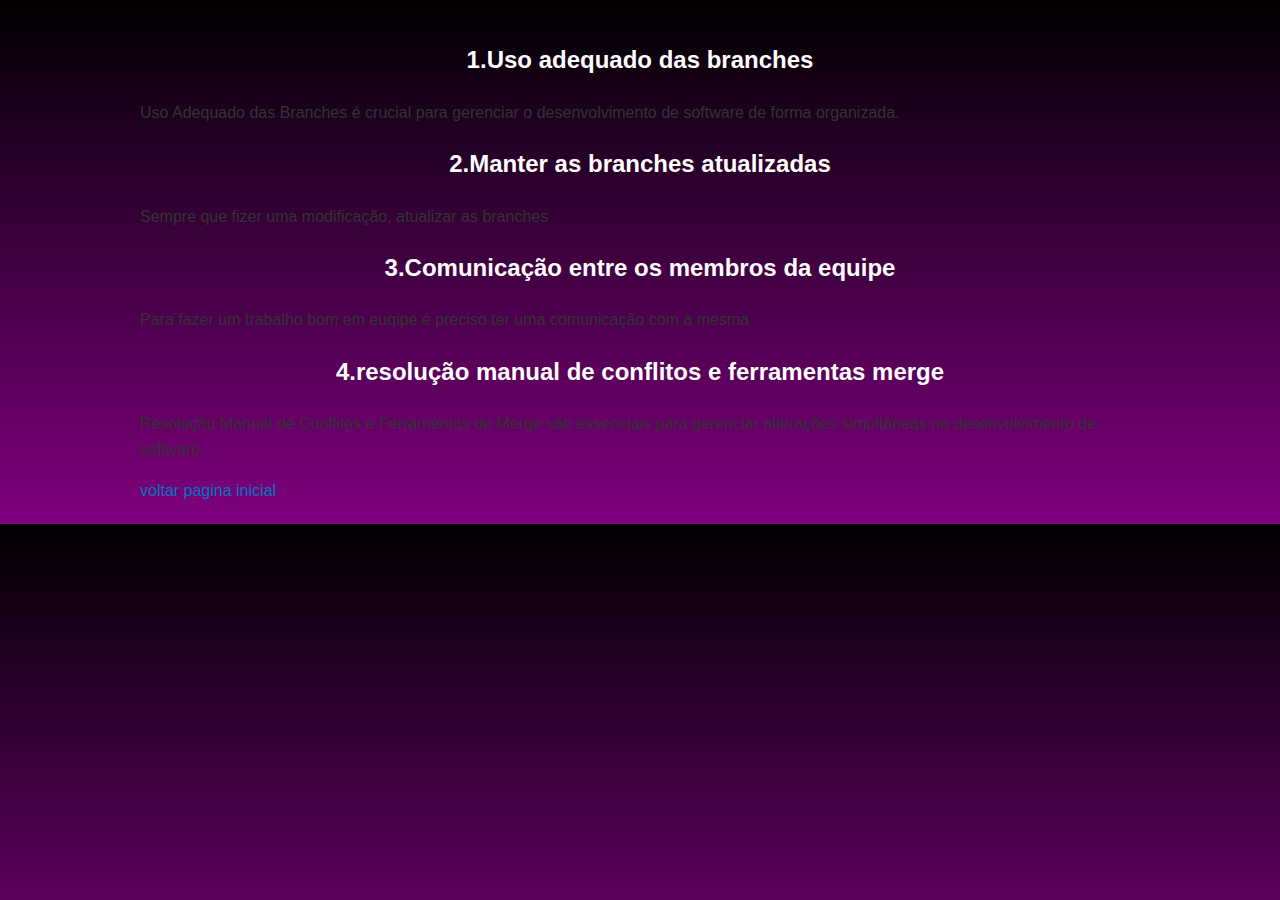
<file: versionamento/s17.html>
<!DOCTYPE html>
<html lang="pt-br">
<head>
    <meta charset="UTF-8">
    <meta name="viewport" content="width=device-width, initial-scale=1.0">
    <link rel="stylesheet" href="../style.css">
    <title>s17 - ia</title>
</head>
<body>
    <div class="conteúdo-artigo">
 <h1></h1>
 <p></p>

 <h2>1.Uso adequado das branches</h2>
<p>Uso Adequado das Branches é crucial para gerenciar o desenvolvimento de software de forma organizada.</p>

<h2>2.Manter as branches atualizadas</h2>
<p>Sempre que fizer uma modificação, atualizar as branches</p>

<h2>3.Comunicação entre os membros da equipe</h2>
<p>Para fazer um trabalho bom em euqipe é preciso ter uma comunicação com a mesma</p>

<h2>4.resolução manual de conflitos e ferramentas merge</h2>
<p>Resolução Manual de Conflitos e Ferramentas de Merge são essenciais para gerenciar alterações simultâneas no desenvolvimento de software.</p>   

<p></p>
</div>
<a href="../index.html">voltar pagina inicial</a>
</body>
</html>
</file>
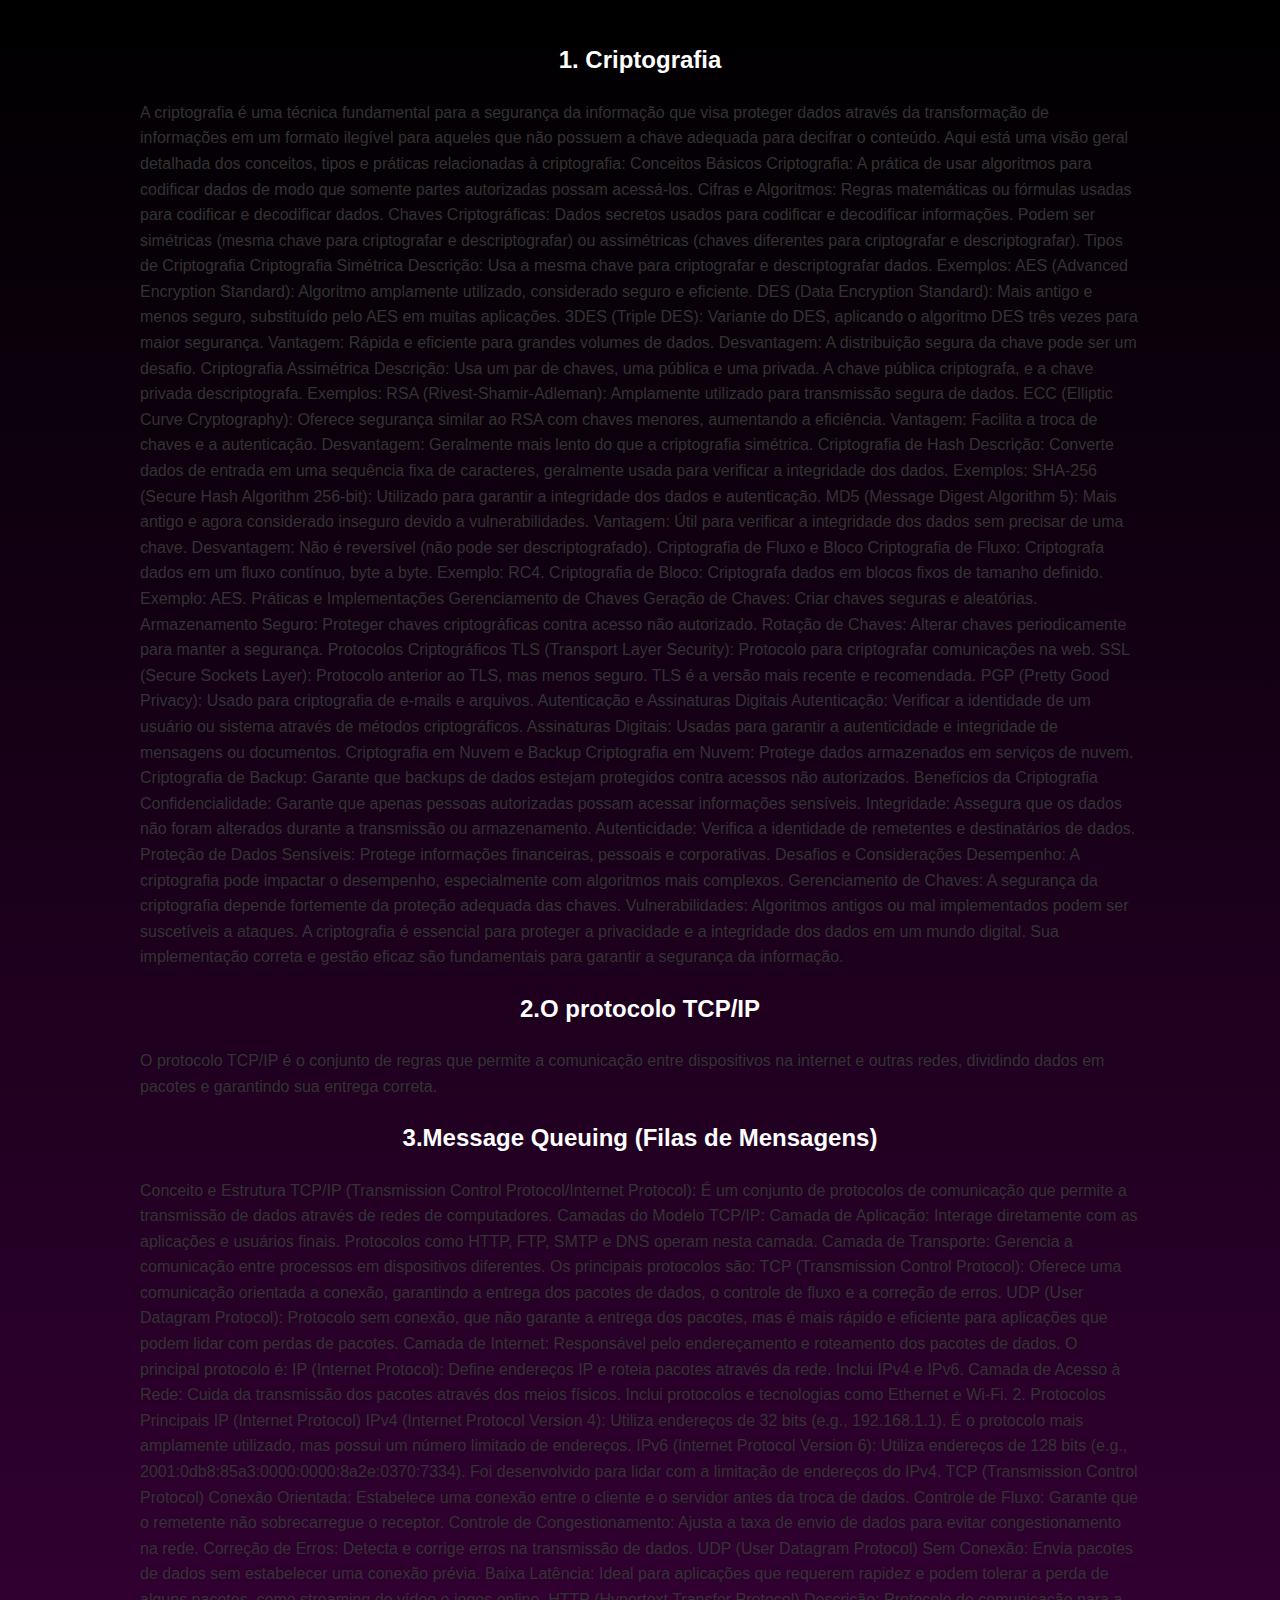
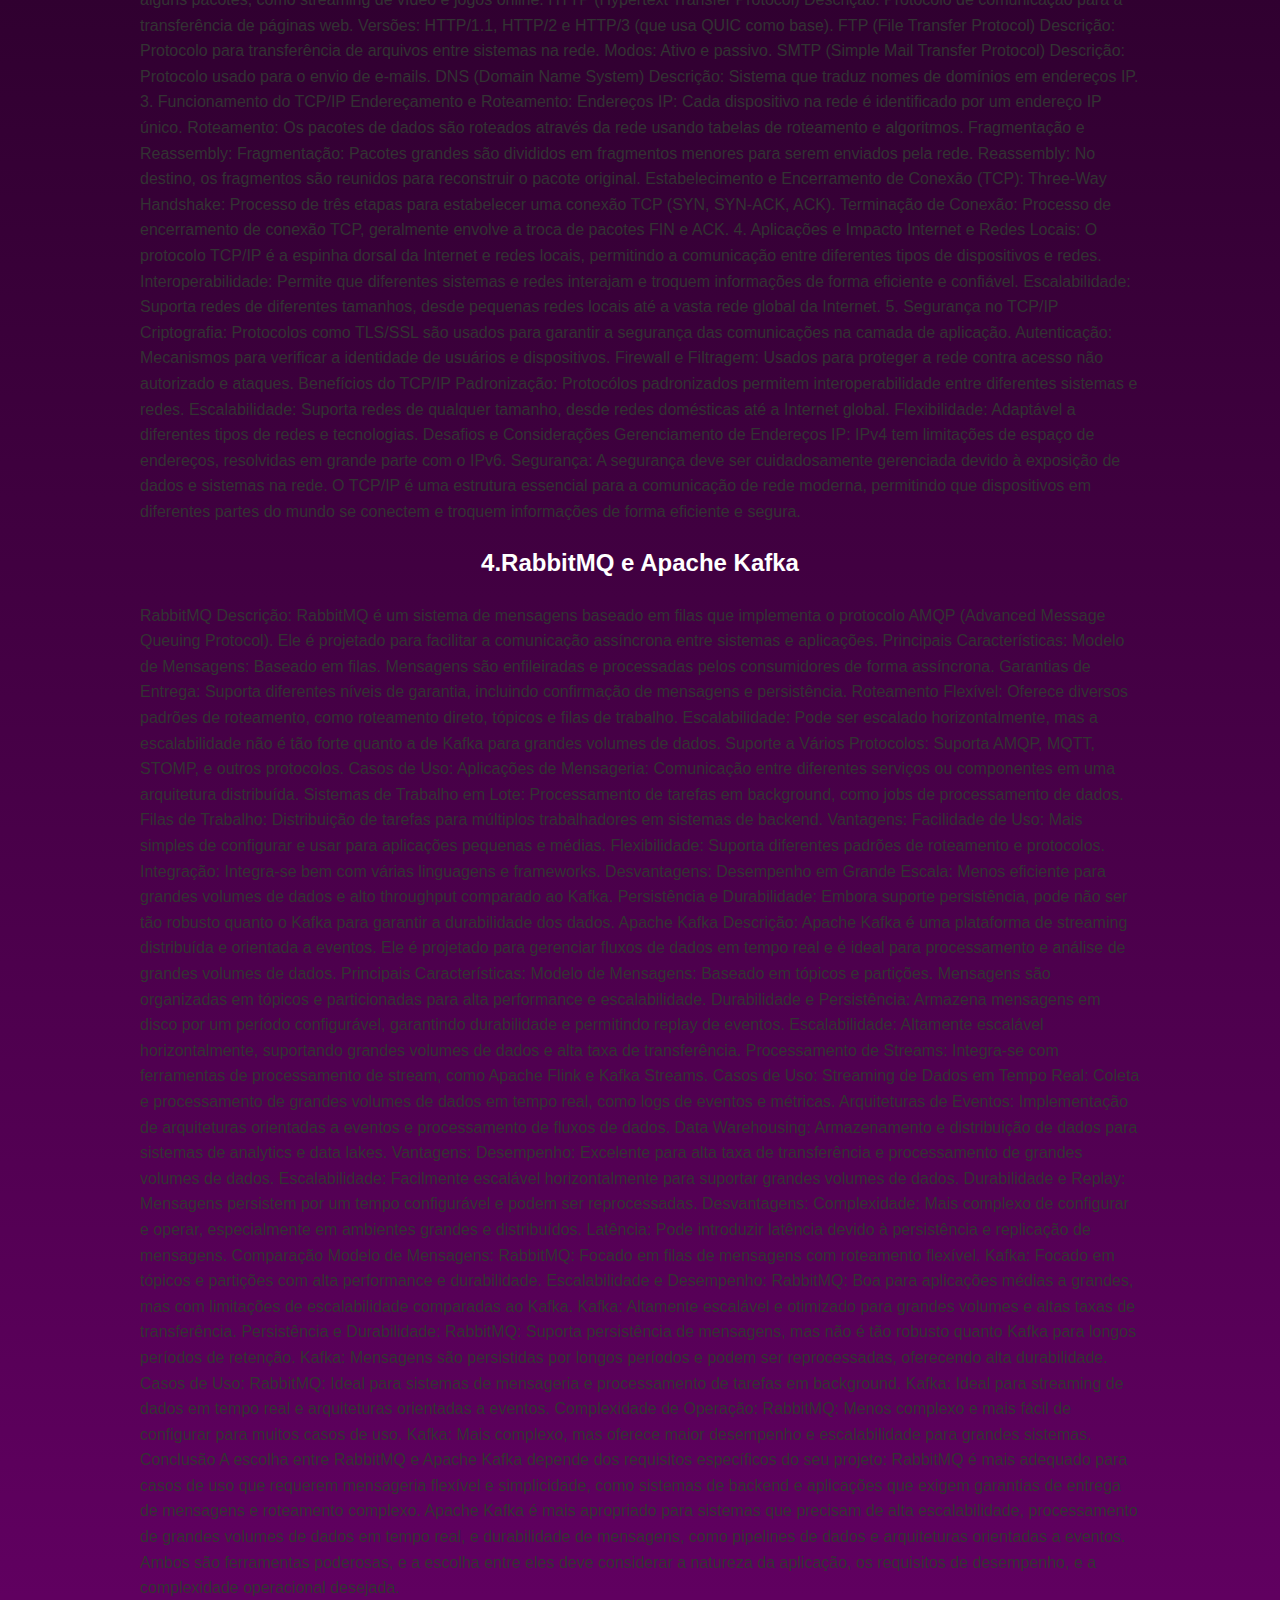
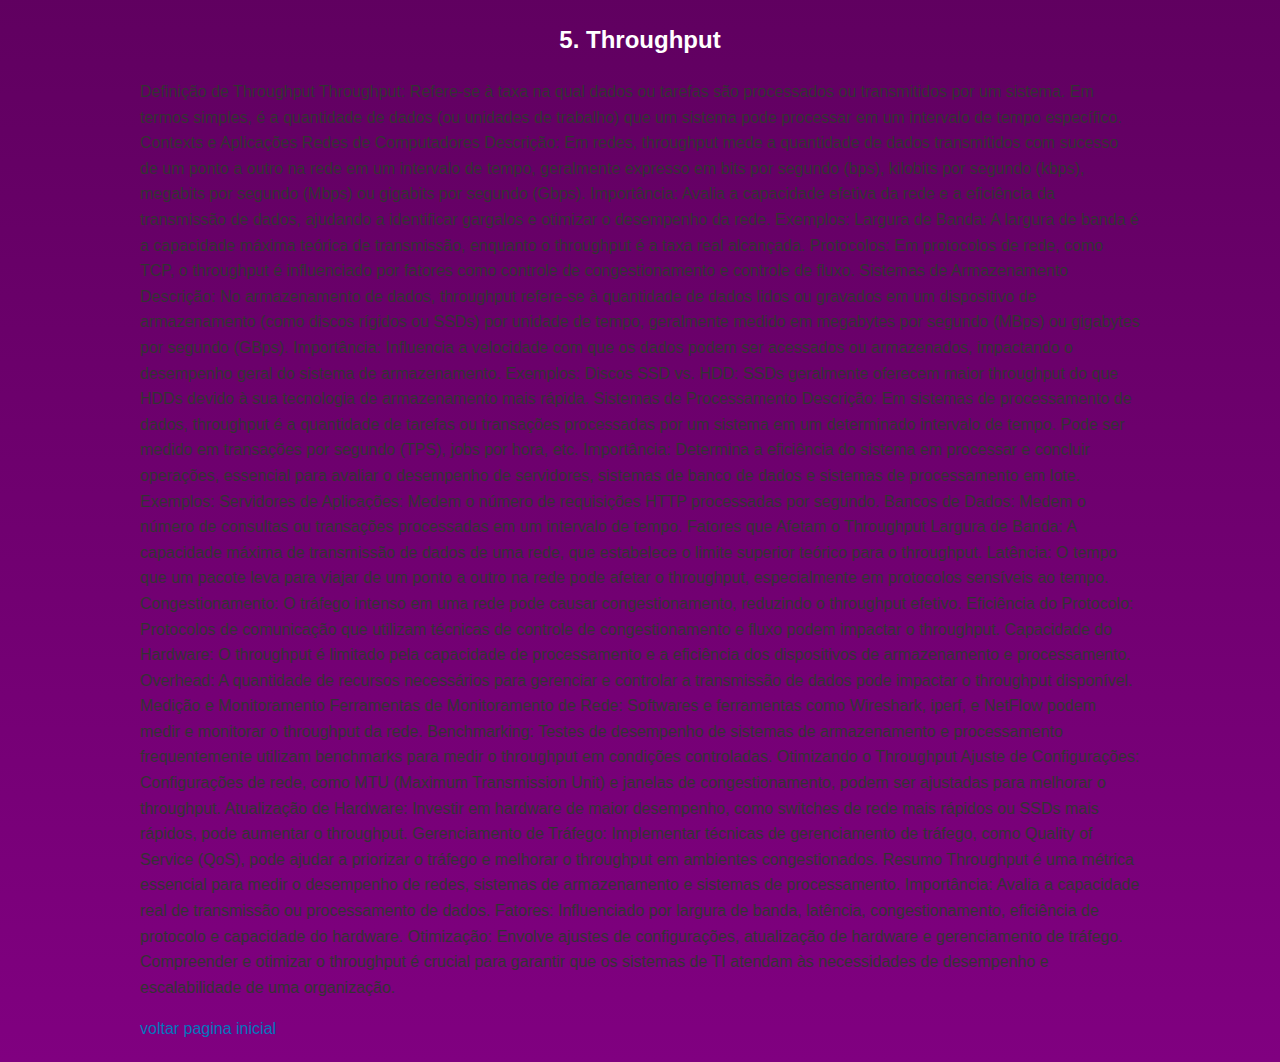
<file: versionamento/s18.html>
<!DOCTYPE html>
<html lang="pt-br">
<head>
    <meta charset="UTF-8">
    <meta name="viewport" content="width=device-width, initial-scale=1.0">
    <link rel="stylesheet" href="../style.css">
    <title>s17 - ia</title>
</head>
<body>
    <div class="conteúdo-artigo">
 <h1></h1>
 <p></p>

 <h2>1. Criptografia</h2>
<p>
    A criptografia é uma técnica fundamental para a segurança da informação que visa proteger dados através da transformação de informações em um formato ilegível para aqueles que não possuem a chave adequada para decifrar o conteúdo. Aqui está uma visão geral detalhada dos conceitos, tipos e práticas relacionadas à criptografia:
    
    Conceitos Básicos
    Criptografia: A prática de usar algoritmos para codificar dados de modo que somente partes autorizadas possam acessá-los.
    
    Cifras e Algoritmos: Regras matemáticas ou fórmulas usadas para codificar e decodificar dados.
    
    Chaves Criptográficas: Dados secretos usados para codificar e decodificar informações. Podem ser simétricas (mesma chave para criptografar e descriptografar) ou assimétricas (chaves diferentes para criptografar e descriptografar).
    
    Tipos de Criptografia
    Criptografia Simétrica
    
    Descrição: Usa a mesma chave para criptografar e descriptografar dados.
    Exemplos:
    AES (Advanced Encryption Standard): Algoritmo amplamente utilizado, considerado seguro e eficiente.
    DES (Data Encryption Standard): Mais antigo e menos seguro, substituído pelo AES em muitas aplicações.
    3DES (Triple DES): Variante do DES, aplicando o algoritmo DES três vezes para maior segurança.
    Vantagem: Rápida e eficiente para grandes volumes de dados.
    Desvantagem: A distribuição segura da chave pode ser um desafio.
    Criptografia Assimétrica
    
    Descrição: Usa um par de chaves, uma pública e uma privada. A chave pública criptografa, e a chave privada descriptografa.
    Exemplos:
    RSA (Rivest-Shamir-Adleman): Amplamente utilizado para transmissão segura de dados.
    ECC (Elliptic Curve Cryptography): Oferece segurança similar ao RSA com chaves menores, aumentando a eficiência.
    Vantagem: Facilita a troca de chaves e a autenticação.
    Desvantagem: Geralmente mais lento do que a criptografia simétrica.
    Criptografia de Hash
    
    Descrição: Converte dados de entrada em uma sequência fixa de caracteres, geralmente usada para verificar a integridade dos dados.
    Exemplos:
    SHA-256 (Secure Hash Algorithm 256-bit): Utilizado para garantir a integridade dos dados e autenticação.
    MD5 (Message Digest Algorithm 5): Mais antigo e agora considerado inseguro devido a vulnerabilidades.
    Vantagem: Útil para verificar a integridade dos dados sem precisar de uma chave.
    Desvantagem: Não é reversível (não pode ser descriptografado).
    Criptografia de Fluxo e Bloco
    
    Criptografia de Fluxo: Criptografa dados em um fluxo contínuo, byte a byte. Exemplo: RC4.
    Criptografia de Bloco: Criptografa dados em blocos fixos de tamanho definido. Exemplo: AES.
    Práticas e Implementações
    Gerenciamento de Chaves
    
    Geração de Chaves: Criar chaves seguras e aleatórias.
    Armazenamento Seguro: Proteger chaves criptográficas contra acesso não autorizado.
    Rotação de Chaves: Alterar chaves periodicamente para manter a segurança.
    Protocolos Criptográficos
    
    TLS (Transport Layer Security): Protocolo para criptografar comunicações na web.
    SSL (Secure Sockets Layer): Protocolo anterior ao TLS, mas menos seguro. TLS é a versão mais recente e recomendada.
    PGP (Pretty Good Privacy): Usado para criptografia de e-mails e arquivos.
    Autenticação e Assinaturas Digitais
    
    Autenticação: Verificar a identidade de um usuário ou sistema através de métodos criptográficos.
    Assinaturas Digitais: Usadas para garantir a autenticidade e integridade de mensagens ou documentos.
    Criptografia em Nuvem e Backup
    
    Criptografia em Nuvem: Protege dados armazenados em serviços de nuvem.
    Criptografia de Backup: Garante que backups de dados estejam protegidos contra acessos não autorizados.
    Benefícios da Criptografia
    Confidencialidade: Garante que apenas pessoas autorizadas possam acessar informações sensíveis.
    Integridade: Assegura que os dados não foram alterados durante a transmissão ou armazenamento.
    Autenticidade: Verifica a identidade de remetentes e destinatários de dados.
    Proteção de Dados Sensíveis: Protege informações financeiras, pessoais e corporativas.
    Desafios e Considerações
    Desempenho: A criptografia pode impactar o desempenho, especialmente com algoritmos mais complexos.
    Gerenciamento de Chaves: A segurança da criptografia depende fortemente da proteção adequada das chaves.
    Vulnerabilidades: Algoritmos antigos ou mal implementados podem ser suscetíveis a ataques.
    A criptografia é essencial para proteger a privacidade e a integridade dos dados em um mundo digital. Sua implementação correta e gestão eficaz são fundamentais para garantir a segurança da informação.</p>

<h2>2.O protocolo TCP/IP</h2>
<p>O protocolo TCP/IP é o conjunto de regras que permite a comunicação entre dispositivos na internet e outras redes, dividindo dados em pacotes e garantindo sua entrega correta.
</p>

<h2>3.Message Queuing (Filas de Mensagens)</h2>
<p>Conceito e Estrutura
    TCP/IP (Transmission Control Protocol/Internet Protocol): É um conjunto de protocolos de comunicação que permite a transmissão de dados através de redes de computadores.
    
    Camadas do Modelo TCP/IP:
    
    Camada de Aplicação: Interage diretamente com as aplicações e usuários finais. Protocolos como HTTP, FTP, SMTP e DNS operam nesta camada.
    Camada de Transporte: Gerencia a comunicação entre processos em dispositivos diferentes. Os principais protocolos são:
    TCP (Transmission Control Protocol): Oferece uma comunicação orientada a conexão, garantindo a entrega dos pacotes de dados, o controle de fluxo e a correção de erros.
    UDP (User Datagram Protocol): Protocolo sem conexão, que não garante a entrega dos pacotes, mas é mais rápido e eficiente para aplicações que podem lidar com perdas de pacotes.
    Camada de Internet: Responsável pelo endereçamento e roteamento dos pacotes de dados. O principal protocolo é:
    IP (Internet Protocol): Define endereços IP e roteia pacotes através da rede. Inclui IPv4 e IPv6.
    Camada de Acesso à Rede: Cuida da transmissão dos pacotes através dos meios físicos. Inclui protocolos e tecnologias como Ethernet e Wi-Fi.
    2. Protocolos Principais
    IP (Internet Protocol)
    
    IPv4 (Internet Protocol Version 4): Utiliza endereços de 32 bits (e.g., 192.168.1.1). É o protocolo mais amplamente utilizado, mas possui um número limitado de endereços.
    IPv6 (Internet Protocol Version 6): Utiliza endereços de 128 bits (e.g., 2001:0db8:85a3:0000:0000:8a2e:0370:7334). Foi desenvolvido para lidar com a limitação de endereços do IPv4.
    TCP (Transmission Control Protocol)
    
    Conexão Orientada: Estabelece uma conexão entre o cliente e o servidor antes da troca de dados.
    Controle de Fluxo: Garante que o remetente não sobrecarregue o receptor.
    Controle de Congestionamento: Ajusta a taxa de envio de dados para evitar congestionamento na rede.
    Correção de Erros: Detecta e corrige erros na transmissão de dados.
    UDP (User Datagram Protocol)
    
    Sem Conexão: Envia pacotes de dados sem estabelecer uma conexão prévia.
    Baixa Latência: Ideal para aplicações que requerem rapidez e podem tolerar a perda de alguns pacotes, como streaming de vídeo e jogos online.
    HTTP (Hypertext Transfer Protocol)
    
    Descrição: Protocolo de comunicação para a transferência de páginas web.
    Versões: HTTP/1.1, HTTP/2 e HTTP/3 (que usa QUIC como base).
    FTP (File Transfer Protocol)
    
    Descrição: Protocolo para transferência de arquivos entre sistemas na rede.
    Modos: Ativo e passivo.
    SMTP (Simple Mail Transfer Protocol)
    
    Descrição: Protocolo usado para o envio de e-mails.
    DNS (Domain Name System)
    
    Descrição: Sistema que traduz nomes de domínios em endereços IP.
    3. Funcionamento do TCP/IP
    Endereçamento e Roteamento:
    
    Endereços IP: Cada dispositivo na rede é identificado por um endereço IP único.
    Roteamento: Os pacotes de dados são roteados através da rede usando tabelas de roteamento e algoritmos.
    Fragmentação e Reassembly:
    
    Fragmentação: Pacotes grandes são divididos em fragmentos menores para serem enviados pela rede.
    Reassembly: No destino, os fragmentos são reunidos para reconstruir o pacote original.
    Estabelecimento e Encerramento de Conexão (TCP):
    
    Three-Way Handshake: Processo de três etapas para estabelecer uma conexão TCP (SYN, SYN-ACK, ACK).
    Terminação de Conexão: Processo de encerramento de conexão TCP, geralmente envolve a troca de pacotes FIN e ACK.
    4. Aplicações e Impacto
    Internet e Redes Locais: O protocolo TCP/IP é a espinha dorsal da Internet e redes locais, permitindo a comunicação entre diferentes tipos de dispositivos e redes.
    
    Interoperabilidade: Permite que diferentes sistemas e redes interajam e troquem informações de forma eficiente e confiável.
    
    Escalabilidade: Suporta redes de diferentes tamanhos, desde pequenas redes locais até a vasta rede global da Internet.
    
    5. Segurança no TCP/IP
    Criptografia: Protocolos como TLS/SSL são usados para garantir a segurança das comunicações na camada de aplicação.
    Autenticação: Mecanismos para verificar a identidade de usuários e dispositivos.
    Firewall e Filtragem: Usados para proteger a rede contra acesso não autorizado e ataques.
    Benefícios do TCP/IP
    Padronização: Protocólos padronizados permitem interoperabilidade entre diferentes sistemas e redes.
    Escalabilidade: Suporta redes de qualquer tamanho, desde redes domésticas até a Internet global.
    Flexibilidade: Adaptável a diferentes tipos de redes e tecnologias.
    Desafios e Considerações
    Gerenciamento de Endereços IP: IPv4 tem limitações de espaço de endereços, resolvidas em grande parte com o IPv6.
    Segurança: A segurança deve ser cuidadosamente gerenciada devido à exposição de dados e sistemas na rede.
    O TCP/IP é uma estrutura essencial para a comunicação de rede moderna, permitindo que dispositivos em diferentes partes do mundo se conectem e troquem informações de forma eficiente e segura.
</p>

<h2>4.RabbitMQ e Apache Kafka</h2>
<p>RabbitMQ
    Descrição:
    
    RabbitMQ é um sistema de mensagens baseado em filas que implementa o protocolo AMQP (Advanced Message Queuing Protocol). Ele é projetado para facilitar a comunicação assíncrona entre sistemas e aplicações.
    Principais Características:
    
    Modelo de Mensagens: Baseado em filas. Mensagens são enfileiradas e processadas pelos consumidores de forma assíncrona.
    Garantias de Entrega: Suporta diferentes níveis de garantia, incluindo confirmação de mensagens e persistência.
    Roteamento Flexível: Oferece diversos padrões de roteamento, como roteamento direto, tópicos e filas de trabalho.
    Escalabilidade: Pode ser escalado horizontalmente, mas a escalabilidade não é tão forte quanto a de Kafka para grandes volumes de dados.
    Suporte a Vários Protocolos: Suporta AMQP, MQTT, STOMP, e outros protocolos.
    Casos de Uso:
    
    Aplicações de Mensageria: Comunicação entre diferentes serviços ou componentes em uma arquitetura distribuída.
    Sistemas de Trabalho em Lote: Processamento de tarefas em background, como jobs de processamento de dados.
    Filas de Trabalho: Distribuição de tarefas para múltiplos trabalhadores em sistemas de backend.
    Vantagens:
    
    Facilidade de Uso: Mais simples de configurar e usar para aplicações pequenas e médias.
    Flexibilidade: Suporta diferentes padrões de roteamento e protocolos.
    Integração: Integra-se bem com várias linguagens e frameworks.
    Desvantagens:
    
    Desempenho em Grande Escala: Menos eficiente para grandes volumes de dados e alto throughput comparado ao Kafka.
    Persistência e Durabilidade: Embora suporte persistência, pode não ser tão robusto quanto o Kafka para garantir a durabilidade dos dados.
    Apache Kafka
    Descrição:
    
    Apache Kafka é uma plataforma de streaming distribuída e orientada a eventos. Ele é projetado para gerenciar fluxos de dados em tempo real e é ideal para processamento e análise de grandes volumes de dados.
    Principais Características:
    
    Modelo de Mensagens: Baseado em tópicos e partições. Mensagens são organizadas em tópicos e particionadas para alta performance e escalabilidade.
    Durabilidade e Persistência: Armazena mensagens em disco por um período configurável, garantindo durabilidade e permitindo replay de eventos.
    Escalabilidade: Altamente escalável horizontalmente, suportando grandes volumes de dados e alta taxa de transferência.
    Processamento de Streams: Integra-se com ferramentas de processamento de stream, como Apache Flink e Kafka Streams.
    Casos de Uso:
    
    Streaming de Dados em Tempo Real: Coleta e processamento de grandes volumes de dados em tempo real, como logs de eventos e métricas.
    Arquiteturas de Eventos: Implementação de arquiteturas orientadas a eventos e processamento de fluxos de dados.
    Data Warehousing: Armazenamento e distribuição de dados para sistemas de analytics e data lakes.
    Vantagens:
    
    Desempenho: Excelente para alta taxa de transferência e processamento de grandes volumes de dados.
    Escalabilidade: Facilmente escalável horizontalmente para suportar grandes volumes de dados.
    Durabilidade e Replay: Mensagens persistem por um tempo configurável e podem ser reprocessadas.
    Desvantagens:
    
    Complexidade: Mais complexo de configurar e operar, especialmente em ambientes grandes e distribuídos.
    Latência: Pode introduzir latência devido à persistência e replicação de mensagens.
    Comparação
    Modelo de Mensagens:
    
    RabbitMQ: Focado em filas de mensagens com roteamento flexível.
    Kafka: Focado em tópicos e partições com alta performance e durabilidade.
    Escalabilidade e Desempenho:
    
    RabbitMQ: Boa para aplicações médias a grandes, mas com limitações de escalabilidade comparadas ao Kafka.
    Kafka: Altamente escalável e otimizado para grandes volumes e altas taxas de transferência.
    Persistência e Durabilidade:
    
    RabbitMQ: Suporta persistência de mensagens, mas não é tão robusto quanto Kafka para longos períodos de retenção.
    Kafka: Mensagens são persistidas por longos períodos e podem ser reprocessadas, oferecendo alta durabilidade.
    Casos de Uso:
    
    RabbitMQ: Ideal para sistemas de mensageria e processamento de tarefas em background.
    Kafka: Ideal para streaming de dados em tempo real e arquiteturas orientadas a eventos.
    Complexidade de Operação:
    
    RabbitMQ: Menos complexo e mais fácil de configurar para muitos casos de uso.
    Kafka: Mais complexo, mas oferece maior desempenho e escalabilidade para grandes sistemas.
    Conclusão
    A escolha entre RabbitMQ e Apache Kafka depende dos requisitos específicos do seu projeto:
    
    RabbitMQ é mais adequado para casos de uso que requerem mensageria flexível e simplicidade, como sistemas de backend e aplicações que exigem garantias de entrega de mensagens e roteamento complexo.
    Apache Kafka é mais apropriado para sistemas que precisam de alta escalabilidade, processamento de grandes volumes de dados em tempo real, e durabilidade de mensagens, como pipelines de dados e arquiteturas orientadas a eventos.
    Ambos são ferramentas poderosas, e a escolha entre eles deve considerar a natureza da aplicação, os requisitos de desempenho, e a complexidade operacional desejada.
</p>   

<h2>5. Throughput</h2>
<p>Definição de Throughput
    Throughput: Refere-se à taxa na qual dados ou tarefas são processados ou transmitidos por um sistema. Em termos simples, é a quantidade de dados (ou unidades de trabalho) que um sistema pode processar em um intervalo de tempo específico.
    Contexts e Aplicações
    Redes de Computadores
    
    Descrição: Em redes, throughput mede a quantidade de dados transmitidos com sucesso de um ponto a outro na rede em um intervalo de tempo, geralmente expresso em bits por segundo (bps), kilobits por segundo (kbps), megabits por segundo (Mbps) ou gigabits por segundo (Gbps).
    Importância: Avalia a capacidade efetiva da rede e a eficiência da transmissão de dados, ajudando a identificar gargalos e otimizar o desempenho da rede.
    Exemplos:
    Largura de Banda: A largura de banda é a capacidade máxima teórica de transmissão, enquanto o throughput é a taxa real alcançada.
    Protocolos: Em protocolos de rede, como TCP, o throughput é influenciado por fatores como controle de congestionamento e controle de fluxo.
    Sistemas de Armazenamento
    
    Descrição: No armazenamento de dados, throughput refere-se à quantidade de dados lidos ou gravados em um dispositivo de armazenamento (como discos rígidos ou SSDs) por unidade de tempo, geralmente medido em megabytes por segundo (MBps) ou gigabytes por segundo (GBps).
    Importância: Influencia a velocidade com que os dados podem ser acessados ou armazenados, impactando o desempenho geral do sistema de armazenamento.
    Exemplos:
    Discos SSD vs. HDD: SSDs geralmente oferecem maior throughput do que HDDs devido à sua tecnologia de armazenamento mais rápida.
    Sistemas de Processamento
    
    Descrição: Em sistemas de processamento de dados, throughput é a quantidade de tarefas ou transações processadas por um sistema em um determinado intervalo de tempo. Pode ser medido em transações por segundo (TPS), jobs por hora, etc.
    Importância: Determina a eficiência do sistema em processar e concluir operações, essencial para avaliar o desempenho de servidores, sistemas de banco de dados e sistemas de processamento em lote.
    Exemplos:
    Servidores de Aplicações: Medem o número de requisições HTTP processadas por segundo.
    Bancos de Dados: Medem o número de consultas ou transações processadas em um intervalo de tempo.
    Fatores que Afetam o Throughput
    Largura de Banda: A capacidade máxima de transmissão de dados de uma rede, que estabelece o limite superior teórico para o throughput.
    
    Latência: O tempo que um pacote leva para viajar de um ponto a outro na rede pode afetar o throughput, especialmente em protocolos sensíveis ao tempo.
    
    Congestionamento: O tráfego intenso em uma rede pode causar congestionamento, reduzindo o throughput efetivo.
    
    Eficiência do Protocolo: Protocolos de comunicação que utilizam técnicas de controle de congestionamento e fluxo podem impactar o throughput.
    
    Capacidade do Hardware: O throughput é limitado pela capacidade de processamento e a eficiência dos dispositivos de armazenamento e processamento.
    
    Overhead: A quantidade de recursos necessários para gerenciar e controlar a transmissão de dados pode impactar o throughput disponível.
    
    Medição e Monitoramento
    Ferramentas de Monitoramento de Rede: Softwares e ferramentas como Wireshark, iperf, e NetFlow podem medir e monitorar o throughput da rede.
    Benchmarking: Testes de desempenho de sistemas de armazenamento e processamento frequentemente utilizam benchmarks para medir o throughput em condições controladas.
    Otimizando o Throughput
    Ajuste de Configurações: Configurações de rede, como MTU (Maximum Transmission Unit) e janelas de congestionamento, podem ser ajustadas para melhorar o throughput.
    Atualização de Hardware: Investir em hardware de maior desempenho, como switches de rede mais rápidos ou SSDs mais rápidos, pode aumentar o throughput.
    Gerenciamento de Tráfego: Implementar técnicas de gerenciamento de tráfego, como Quality of Service (QoS), pode ajudar a priorizar o tráfego e melhorar o throughput em ambientes congestionados.
    Resumo
    Throughput é uma métrica essencial para medir o desempenho de redes, sistemas de armazenamento e sistemas de processamento.
    Importância: Avalia a capacidade real de transmissão ou processamento de dados.
    Fatores: Influenciado por largura de banda, latência, congestionamento, eficiência de protocolo e capacidade do hardware.
    Otimização: Envolve ajustes de configurações, atualização de hardware e gerenciamento de tráfego.
    Compreender e otimizar o throughput é crucial para garantir que os sistemas de TI atendam às necessidades de desempenho e escalabilidade de uma organização.
</p>
</div>
<a href="../index.html">voltar pagina inicial</a>
</body>
</html>
</file>
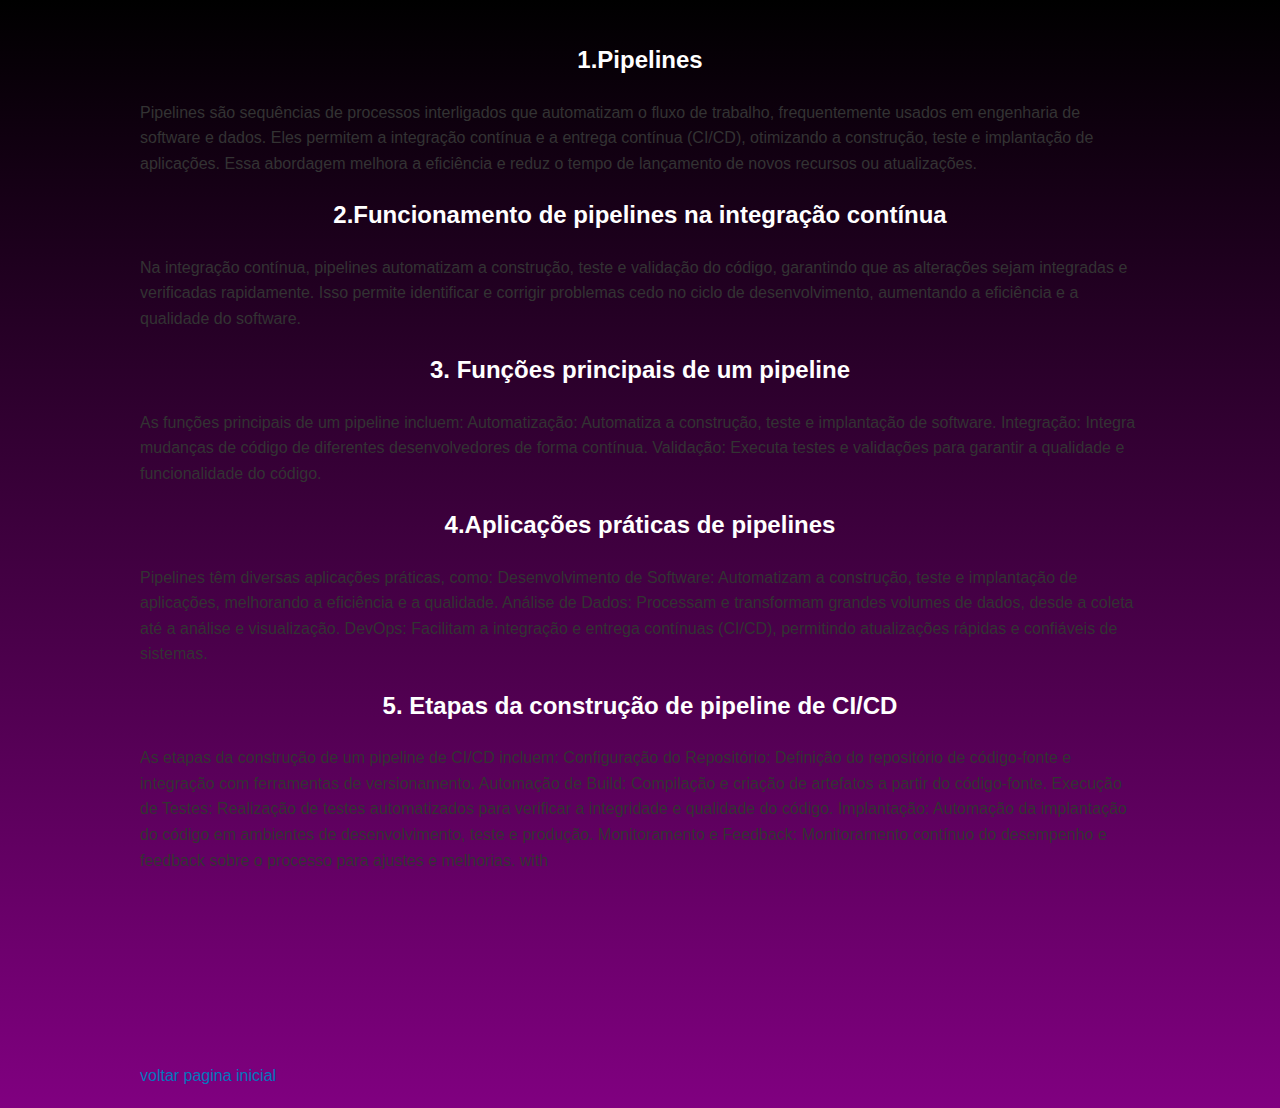
<file: versionamento/s19.html>
<!DOCTYPE html>
<html lang="pt-br">
<head>
    <meta charset="UTF-8">
    <meta name="viewport" content="width=device-width, initial-scale=1.0">
    <link rel="stylesheet" href="../style.css">
    <title>s17 - ia</title>
</head>
<body>
    <div class="conteúdo-artigo">
 <h1></h1>
 <p></p>

 <h2>1.Pipelines</h2>
<p>Pipelines são sequências de processos interligados que automatizam o fluxo de trabalho, frequentemente usados em engenharia de software e dados. Eles permitem a integração contínua e a entrega contínua (CI/CD), otimizando a construção, teste e implantação de aplicações. Essa abordagem melhora a eficiência e reduz o tempo de lançamento de novos recursos ou atualizações.</p>

<h2>2.Funcionamento de pipelines na integração contínua</h2>
<p>Na integração contínua, pipelines automatizam a construção, teste e validação do código, garantindo que as alterações sejam integradas e verificadas rapidamente. Isso permite identificar e corrigir problemas cedo no ciclo de desenvolvimento, aumentando a eficiência e a qualidade do software.</p>

<h2>3. Funções principais de um pipeline</h2>
<p>As funções principais de um pipeline incluem:

    Automatização: Automatiza a construção, teste e implantação de software.
    Integração: Integra mudanças de código de diferentes desenvolvedores de forma contínua.
    Validação: Executa testes e validações para garantir a qualidade e funcionalidade do código.</p>

<h2>4.Aplicações práticas de pipelines</h2>
<p>Pipelines têm diversas aplicações práticas, como:

    Desenvolvimento de Software: Automatizam a construção, teste e implantação de aplicações, melhorando a eficiência e a qualidade.
    Análise de Dados: Processam e transformam grandes volumes de dados, desde a coleta até a análise e visualização.
    DevOps: Facilitam a integração e entrega contínuas (CI/CD), permitindo atualizações rápidas e confiáveis de sistemas.</p>

<h2>5. Etapas da construção de pipeline de CI/CD</h2>
<p>As etapas da construção de um pipeline de CI/CD incluem:

    Configuração do Repositório: Definição do repositório de código-fonte e integração com ferramentas de versionamento.
    Automação de Build: Compilação e criação de artefatos a partir do código-fonte.
    Execução de Testes: Realização de testes automatizados para verificar a integridade e qualidade do código.
    Implantação: Automação da implantação do código em ambientes de desenvolvimento, teste e produção.
    Monitoramento e Feedback: Monitoramento contínuo do desempenho e feedback sobre o processo para ajustes e melhorias.
    
    
    
    with</p>
<embed src="" type="">
<p></p>
</div>
<a href="../index.html">voltar pagina inicial</a>
</body>
</html>
</file>
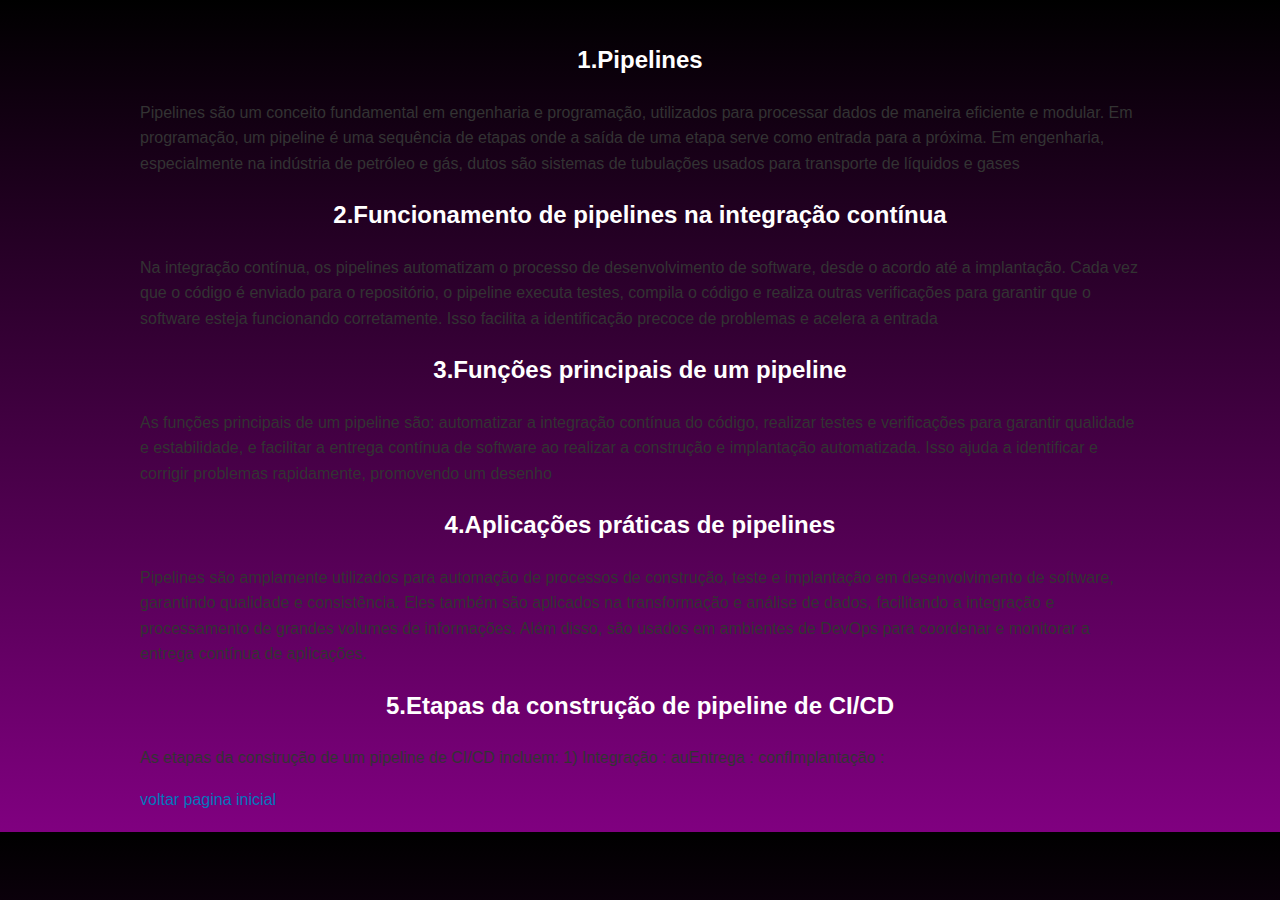
<file: versionamento/s20.html>
<!DOCTYPE html>
<html lang="pt-br">
<head>
    <meta charset="UTF-8">
    <meta name="viewport" content="width=device-width, initial-scale=1.0">
    <link rel="stylesheet" href="../style.css">
    <title>s17 - ia</title>
</head>
<body>
    <div class="conteúdo-artigo">
 <h1></h1>
 <p></p>

 <h2>1.Pipelines</h2>
<p>Pipelines são um conceito fundamental em engenharia e programação, utilizados para processar dados de maneira eficiente e modular. Em programação, um pipeline é uma sequência de etapas onde a saída de uma etapa serve como entrada para a próxima. Em engenharia, especialmente na indústria de petróleo e gás, dutos são sistemas de tubulações usados ​​para transporte de líquidos e gases</p>

<h2>2.Funcionamento de pipelines na integração contínua</h2>
<p>Na integração contínua, os pipelines automatizam o processo de desenvolvimento de software, desde o acordo até a implantação. Cada vez que o código é enviado para o repositório, o pipeline executa testes, compila o código e realiza outras verificações para garantir que o software esteja funcionando corretamente. Isso facilita a identificação precoce de problemas e acelera a entrada</p>

<h2>3.Funções principais de um pipeline</h2>
<p>As funções principais de um pipeline são: automatizar a integração contínua do código, realizar testes e verificações para garantir qualidade e estabilidade, e facilitar a entrega contínua de software ao realizar a construção e implantação automatizada. Isso ajuda a identificar e corrigir problemas rapidamente, promovendo um desenho</p>

<h2>4.Aplicações práticas de pipelines</h2>
<p>Pipelines são amplamente utilizados para automação de processos de construção, teste e implantação em desenvolvimento de software, garantindo qualidade e consistência. Eles também são aplicados na transformação e análise de dados, facilitando a integração e processamento de grandes volumes de informações. Além disso, são usados ​​em ambientes de DevOps para coordenar e monitorar a entrega contínua de aplicações.</p>   

<h2>5.Etapas da construção de pipeline de CI/CD</h2>
<p>
    As etapas da construção de um pipeline de CI/CD incluem: 1) Integração : auEntrega : confImplantação :</p>

<p></p>
</div>
<a href="../index.html">voltar pagina inicial</a>
</body>
</html>
</file>
<file: style.css>
body {
    font-family: 'Segoe UI', Tahoma, Geneva, Verdana, sans-serif;
    line-height: 1.6;
    color: #333;
    max-width: 1000px;
    margin: 0 auto;
    padding: 20px;
    background: linear-gradient(black, purple)

}
h1, h2 {
 color: #ffffff;
 text-align: center;
}
.lista-topico{
    background-color: #fff;
    border-radius: 15px;
    padding: 20px;
    margin-bottom: 30px;
}
.lista-topico:houver {
 transform: translateY(-5px);
}
ul {
    list-style-type: none;
    
}
li {
    margin-bottom: 15px;
    padding-left: 30px;
}
a {
    color: #0277bd;
    text-decoration: none;
}
.imagem-topico{
    width: 100%;
    height: 200px;
    object-fit: cover;
    border-bottom: 10px;
    margin-bottom: 15px;
}
/*estilo das paginas */

.conteudo-artigo {
    background-color: #fff;
    border-radius: 10px;
    padding: 30px;
}
.destaque{
    background-color: #b1ccf87f;
    border-left: 8px solid #1e90ff;
    border-radius: 10px;
    padding: 15px;
}
</file>
